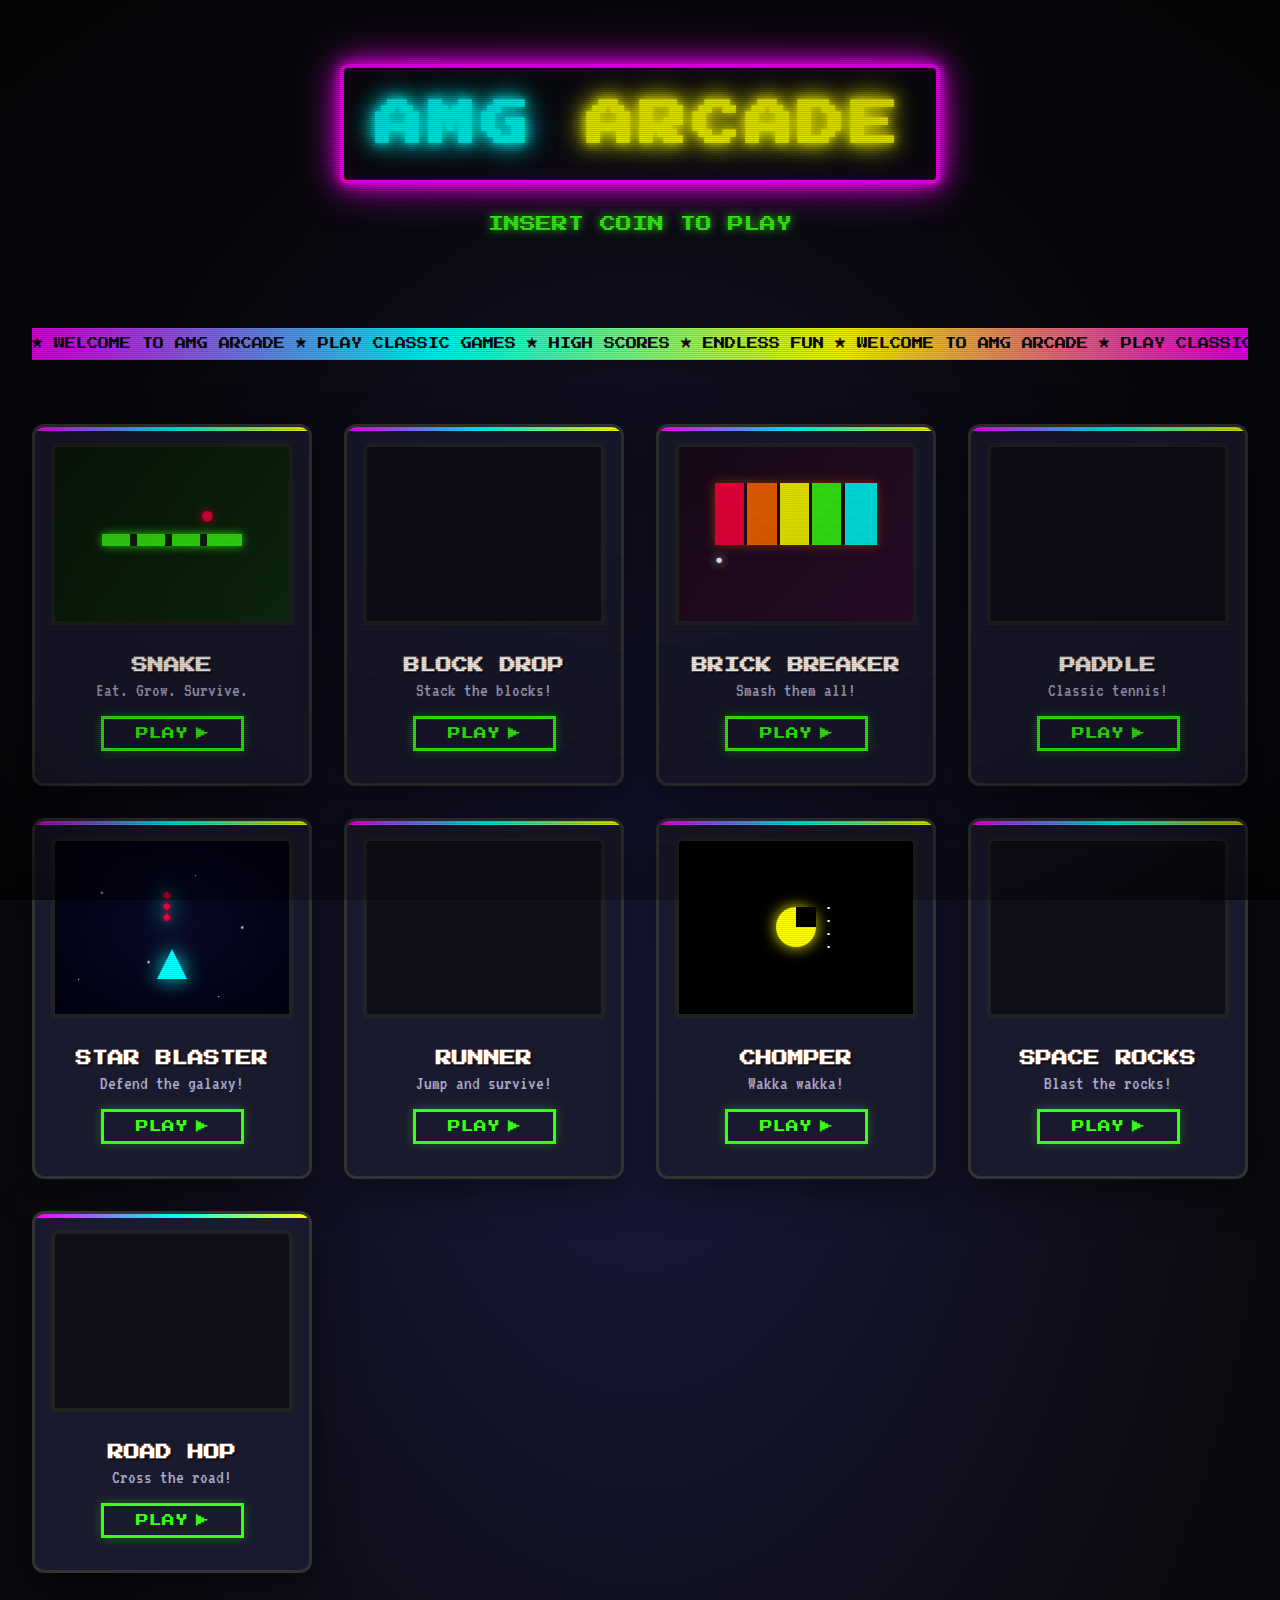
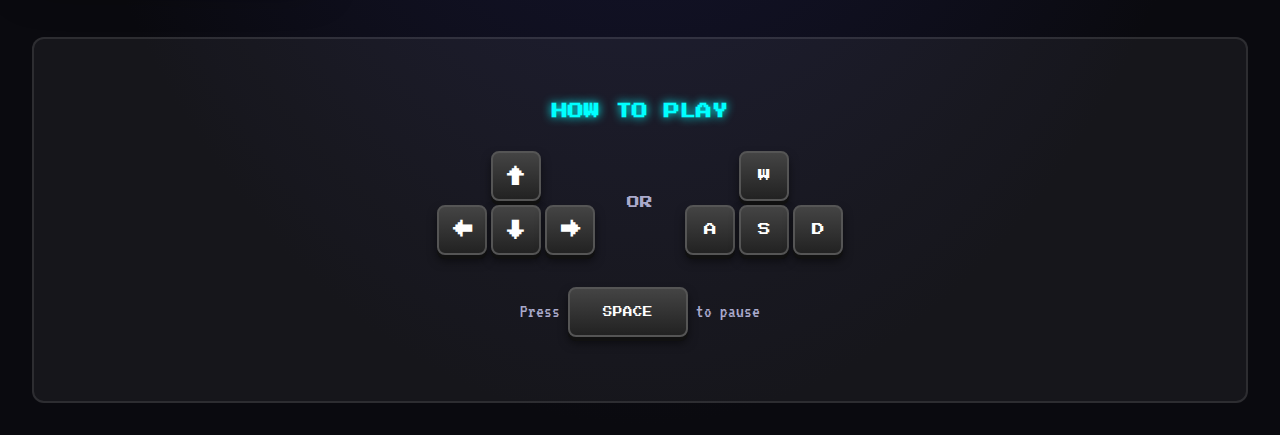
<file: index.html>
<!DOCTYPE html>
<html lang="en">
<head>
    <meta charset="UTF-8">
    <meta name="viewport" content="width=device-width, initial-scale=1.0">
    <title>AMG Arcade | Retro Gaming Paradise</title>
    <link rel="icon" type="image/svg+xml" href="favicon.svg">
    <link rel="stylesheet" href="styles/main.css">
    <link rel="preconnect" href="https://fonts.googleapis.com">
    <link rel="preconnect" href="https://fonts.gstatic.com" crossorigin>
    <link href="https://fonts.googleapis.com/css2?family=Press+Start+2P&family=VT323&display=swap" rel="stylesheet">
</head>
<body>
    <div class="scanlines"></div>
    <div class="crt-overlay"></div>
    
    <header class="arcade-header">
        <div class="neon-sign">
            <h1 class="title">
                <span class="flicker">A</span>MG 
                <span class="arcade-text">ARCADE</span>
            </h1>
        </div>
        <p class="tagline">INSERT COIN TO PLAY</p>
    </header>

    <main class="game-cabinet">
        <div class="marquee">
            <span class="scroll-text">★ WELCOME TO AMG ARCADE ★ PLAY CLASSIC GAMES ★ HIGH SCORES ★ ENDLESS FUN ★ WELCOME TO AMG ARCADE ★ PLAY CLASSIC GAMES ★ HIGH SCORES ★ ENDLESS FUN ★</span>
        </div>

        <section class="game-grid">
            <article class="game-card" data-game="snake">
                <div class="game-screen">
                    <div class="game-preview snake-preview">
                        <div class="snake-demo"></div>
                    </div>
                </div>
                <div class="game-info">
                    <h2>SNAKE</h2>
                    <p>Eat. Grow. Survive.</p>
                    <a href="games/snake/index.html" class="play-btn">
                        <span class="btn-text">PLAY</span>
                        <span class="btn-icon">▶</span>
                    </a>
                </div>
            </article>

            <article class="game-card" data-game="tetris">
                <div class="game-screen">
                    <div class="game-preview tetris-preview">
                        <div class="tetris-demo"></div>
                    </div>
                </div>
                <div class="game-info">
                    <h2>BLOCK DROP</h2>
                    <p>Stack the blocks!</p>
                    <a href="games/tetris/index.html" class="play-btn">
                        <span class="btn-text">PLAY</span>
                        <span class="btn-icon">▶</span>
                    </a>
                </div>
            </article>

            <article class="game-card" data-game="brick-breaker">
                <div class="game-screen">
                    <div class="game-preview breaker-preview">
                        <div class="brick-demo"></div>
                    </div>
                </div>
                <div class="game-info">
                    <h2>BRICK BREAKER</h2>
                    <p>Smash them all!</p>
                    <a href="games/brick-breaker/index.html" class="play-btn">
                        <span class="btn-text">PLAY</span>
                        <span class="btn-icon">▶</span>
                    </a>
                </div>
            </article>

            <article class="game-card" data-game="pong">
                <div class="game-screen">
                    <div class="game-preview pong-preview">
                        <div class="pong-demo"></div>
                    </div>
                </div>
                <div class="game-info">
                    <h2>PADDLE</h2>
                    <p>Classic tennis!</p>
                    <a href="games/pong/index.html" class="play-btn">
                        <span class="btn-text">PLAY</span>
                        <span class="btn-icon">▶</span>
                    </a>
                </div>
            </article>

            <article class="game-card" data-game="galaga">
                <div class="game-screen">
                    <div class="game-preview galaga-preview">
                        <div class="ship-demo"></div>
                    </div>
                </div>
                <div class="game-info">
                    <h2>STAR BLASTER</h2>
                    <p>Defend the galaxy!</p>
                    <a href="games/galaga/index.html" class="play-btn">
                        <span class="btn-text">PLAY</span>
                        <span class="btn-icon">▶</span>
                    </a>
                </div>
            </article>

            <article class="game-card" data-game="runner">
                <div class="game-screen">
                    <div class="game-preview runner-preview">
                        <div class="runner-demo"></div>
                    </div>
                </div>
                <div class="game-info">
                    <h2>RUNNER</h2>
                    <p>Jump and survive!</p>
                    <a href="games/runner/index.html" class="play-btn">
                        <span class="btn-text">PLAY</span>
                        <span class="btn-icon">▶</span>
                    </a>
                </div>
            </article>

            <article class="game-card" data-game="pacman">
                <div class="game-screen">
                    <div class="game-preview pacman-preview">
                        <div class="pac-demo"></div>
                    </div>
                </div>
                <div class="game-info">
                    <h2>CHOMPER</h2>
                    <p>Wakka wakka!</p>
                    <a href="games/pacman/index.html" class="play-btn">
                        <span class="btn-text">PLAY</span>
                        <span class="btn-icon">▶</span>
                    </a>
                </div>
            </article>

            <article class="game-card" data-game="asteroids">
                <div class="game-screen">
                    <div class="game-preview asteroids-preview">
                        <div class="asteroids-demo"></div>
                    </div>
                </div>
                <div class="game-info">
                    <h2>SPACE ROCKS</h2>
                    <p>Blast the rocks!</p>
                    <a href="games/asteroids/index.html" class="play-btn">
                        <span class="btn-text">PLAY</span>
                        <span class="btn-icon">▶</span>
                    </a>
                </div>
            </article>

            <article class="game-card" data-game="frogger">
                <div class="game-screen">
                    <div class="game-preview frogger-preview">
                        <div class="frogger-demo"></div>
                    </div>
                </div>
                <div class="game-info">
                    <h2>ROAD HOP</h2>
                    <p>Cross the road!</p>
                    <a href="games/frogger/index.html" class="play-btn">
                        <span class="btn-text">PLAY</span>
                        <span class="btn-icon">▶</span>
                    </a>
                </div>
            </article>
        </section>

        <section class="controls-info">
            <h3>HOW TO PLAY</h3>
            <div class="control-keys">
                <div class="key-group">
                    <div class="key arrow">↑</div>
                    <div class="key-row">
                        <div class="key arrow">←</div>
                        <div class="key arrow">↓</div>
                        <div class="key arrow">→</div>
                    </div>
                </div>
                <span class="or-text">OR</span>
                <div class="key-group wasd">
                    <div class="key">W</div>
                    <div class="key-row">
                        <div class="key">A</div>
                        <div class="key">S</div>
                        <div class="key">D</div>
                    </div>
                </div>
            </div>
            <p class="space-info">Press <span class="key space">SPACE</span> to pause</p>
        </section>
    </main>

    <script src="js/main.js"></script>
</body>
</html>
</file>
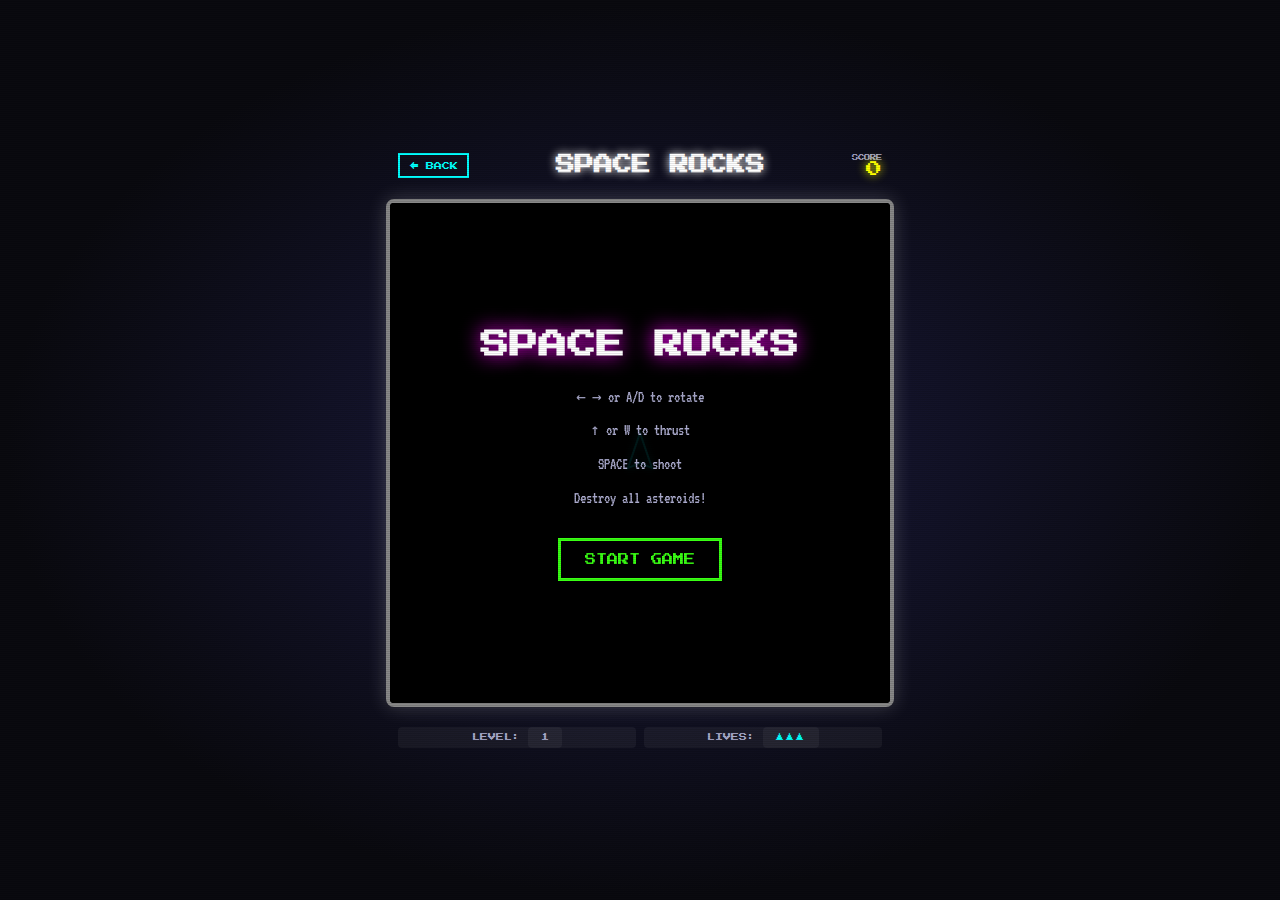
<file: games/asteroids/index.html>
<!DOCTYPE html>
<html lang="en">
<head>
    <meta charset="UTF-8">
    <meta name="viewport" content="width=device-width, initial-scale=1.0">
    <title>SPACE ROCKS | AMG Arcade</title>
    <link rel="stylesheet" href="../../styles/game-common.css">
    <link rel="stylesheet" href="style.css">
    <link rel="preconnect" href="https://fonts.googleapis.com">
    <link rel="preconnect" href="https://fonts.gstatic.com" crossorigin>
    <link href="https://fonts.googleapis.com/css2?family=Press+Start+2P&family=VT323&display=swap" rel="stylesheet">
</head>
<body>
    <div class="scanlines"></div>
    
    <div class="game-container">
        <header class="game-header">
            <a href="../../index.html" class="back-btn">← BACK</a>
            <h1 class="game-title">SPACE ROCKS</h1>
            <div class="score-display">
                <span class="label">SCORE</span>
                <span class="score" id="score">0</span>
            </div>
        </header>

        <div class="game-wrapper">
            <canvas id="gameCanvas" width="500" height="500"></canvas>
            
            <div class="game-overlay" id="startScreen">
                <div class="overlay-content">
                    <h2>SPACE ROCKS</h2>
                    <p>← → or A/D to rotate</p>
                    <p>↑ or W to thrust</p>
                    <p>SPACE to shoot</p>
                    <p>Destroy all asteroids!</p>
                    <button class="start-btn" id="startBtn">START GAME</button>
                </div>
            </div>

            <div class="game-overlay hidden" id="gameOverScreen">
                <div class="overlay-content">
                    <h2>GAME OVER</h2>
                    <p>Final Score: <span id="finalScore">0</span></p>
                    <p class="high-score">High Score: <span id="highScore">0</span></p>
                    <button class="start-btn" id="restartBtn">PLAY AGAIN</button>
                </div>
            </div>

            <div class="game-overlay hidden" id="pauseScreen">
                <div class="overlay-content">
                    <h2>PAUSED</h2>
                    <p>Press P to resume</p>
                </div>
            </div>
        </div>

        <div class="game-controls">
            <div class="asteroid-controls">
                <button class="control-btn" data-action="left">↶</button>
                <button class="control-btn" data-action="thrust">▲</button>
                <button class="control-btn" data-action="right">↷</button>
                <button class="control-btn fire" data-action="fire">FIRE</button>
            </div>
        </div>

        <footer class="game-footer">
            <div class="stats">
                <span>LEVEL: <span id="level">1</span></span>
                <span>LIVES: <span id="lives">▲▲▲</span></span>
            </div>
        </footer>
    </div>

    <script src="../../js/audio.js"></script>
    <script src="../../js/game-utils.js"></script>
    <script src="game.js"></script>
</body>
</html>
</file>
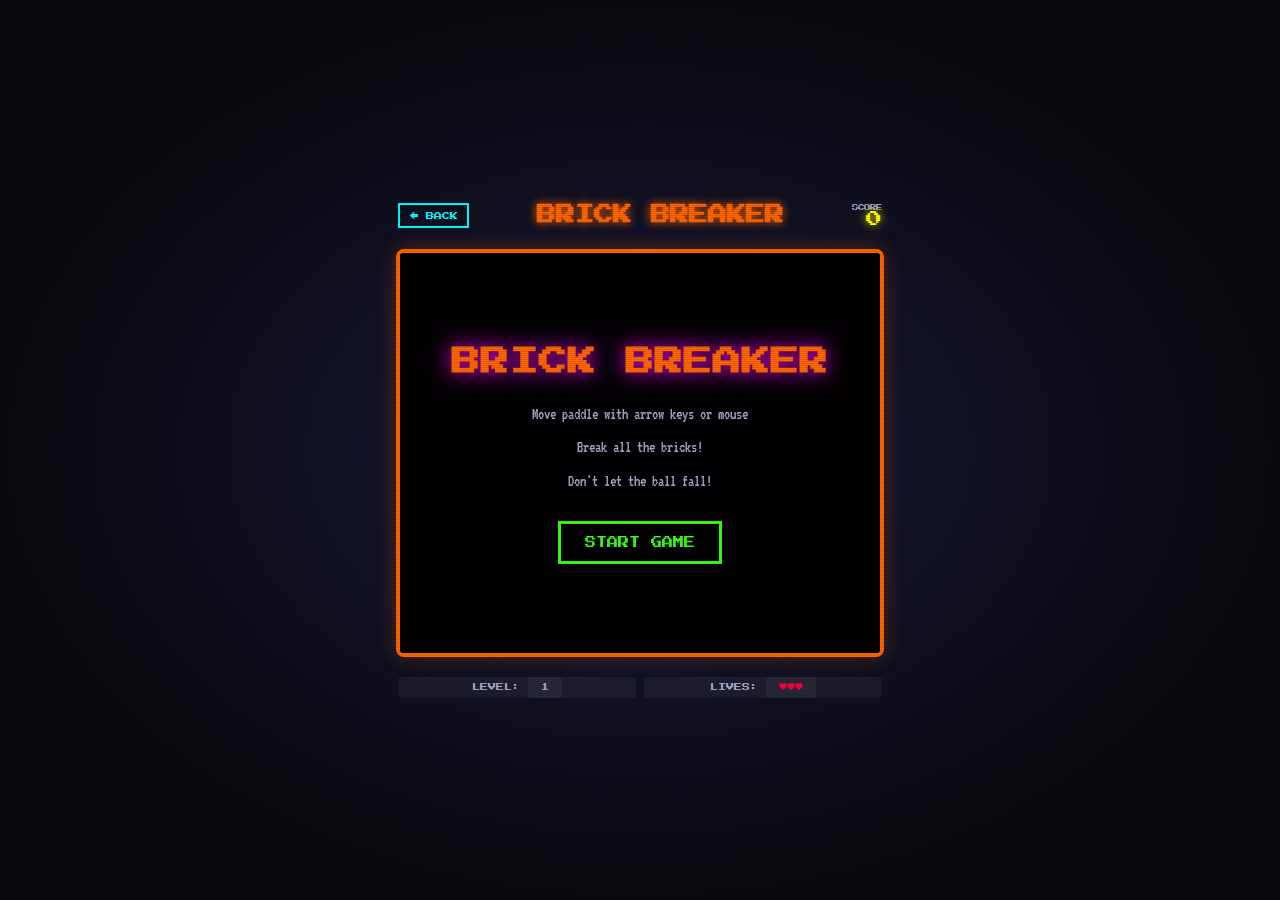
<file: games/brick-breaker/index.html>
<!DOCTYPE html>
<html lang="en">
<head>
    <meta charset="UTF-8">
    <meta name="viewport" content="width=device-width, initial-scale=1.0">
    <title>BRICK BREAKER | AMG Arcade</title>
    <link rel="stylesheet" href="../../styles/game-common.css">
    <link rel="stylesheet" href="style.css">
    <link rel="preconnect" href="https://fonts.googleapis.com">
    <link rel="preconnect" href="https://fonts.gstatic.com" crossorigin>
    <link href="https://fonts.googleapis.com/css2?family=Press+Start+2P&family=VT323&display=swap" rel="stylesheet">
</head>
<body>
    <div class="scanlines"></div>
    
    <div class="game-container">
        <header class="game-header">
            <a href="../../index.html" class="back-btn">← BACK</a>
            <h1 class="game-title">BRICK BREAKER</h1>
            <div class="score-display">
                <span class="label">SCORE</span>
                <span class="score" id="score">0</span>
            </div>
        </header>

        <div class="game-wrapper">
            <canvas id="gameCanvas" width="480" height="400"></canvas>
            
            <div class="game-overlay" id="startScreen">
                <div class="overlay-content">
                    <h2>BRICK BREAKER</h2>
                    <p>Move paddle with arrow keys or mouse</p>
                    <p>Break all the bricks!</p>
                    <p>Don't let the ball fall!</p>
                    <button class="start-btn" id="startBtn">START GAME</button>
                </div>
            </div>

            <div class="game-overlay hidden" id="gameOverScreen">
                <div class="overlay-content">
                    <h2>GAME OVER</h2>
                    <p>Final Score: <span id="finalScore">0</span></p>
                    <p class="high-score">High Score: <span id="highScore">0</span></p>
                    <button class="start-btn" id="restartBtn">PLAY AGAIN</button>
                </div>
            </div>

            <div class="game-overlay hidden" id="winScreen">
                <div class="overlay-content">
                    <h2>LEVEL CLEAR!</h2>
                    <p>Score: <span id="levelScore">0</span></p>
                    <button class="start-btn" id="nextLevelBtn">NEXT LEVEL</button>
                </div>
            </div>

            <div class="game-overlay hidden" id="pauseScreen">
                <div class="overlay-content">
                    <h2>PAUSED</h2>
                    <p>Press SPACE to resume</p>
                </div>
            </div>
        </div>

        <div class="game-controls">
            <div class="paddle-controls">
                <button class="control-btn wide" data-dir="left">◄ LEFT</button>
                <button class="control-btn wide" data-dir="right">RIGHT ►</button>
            </div>
        </div>

        <footer class="game-footer">
            <div class="stats">
                <span>LEVEL: <span id="level">1</span></span>
                <span>LIVES: <span id="lives">♥♥♥</span></span>
            </div>
        </footer>
    </div>

    <script src="game.js"></script>
</body>
</html>
</file>
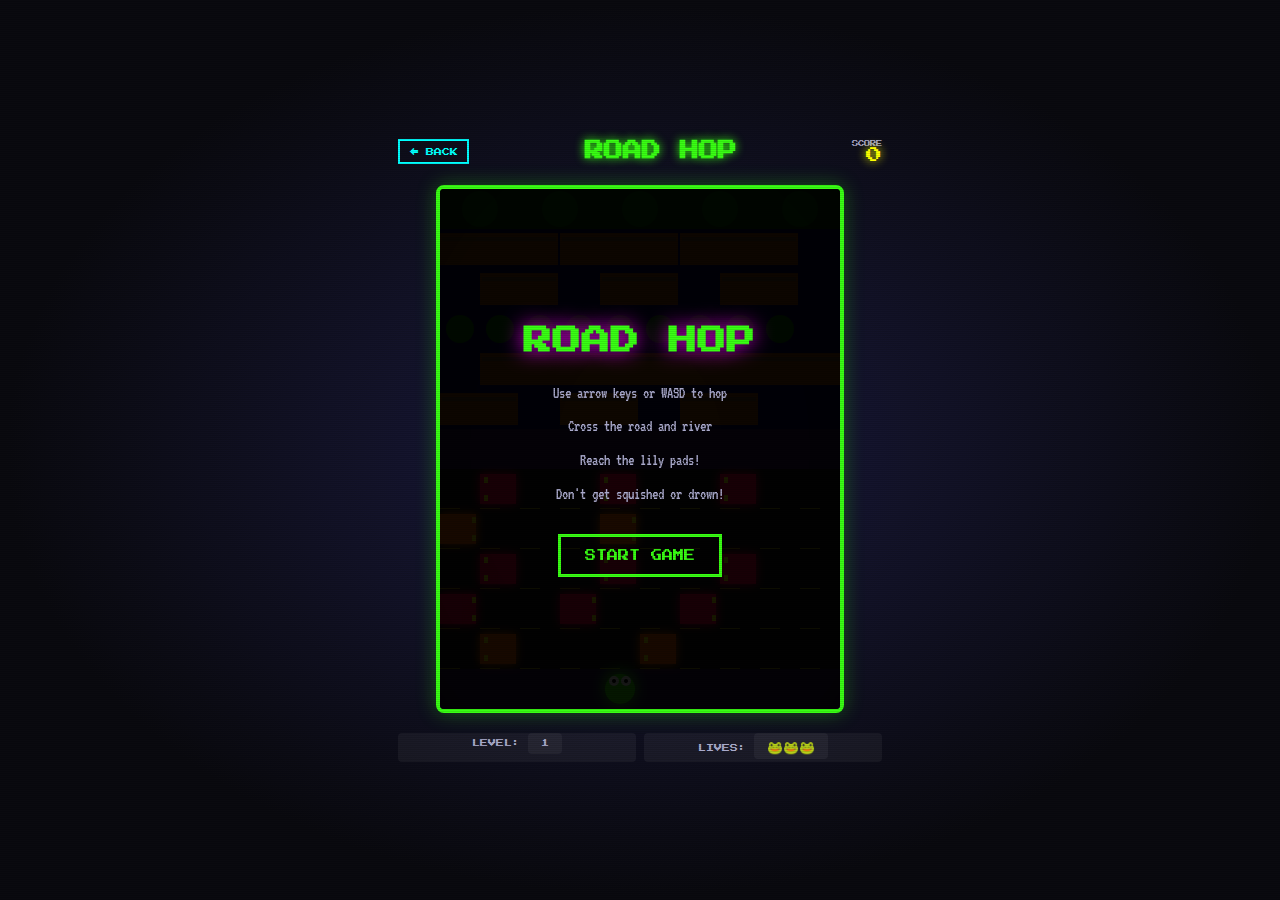
<file: games/frogger/index.html>
<!DOCTYPE html>
<html lang="en">
<head>
    <meta charset="UTF-8">
    <meta name="viewport" content="width=device-width, initial-scale=1.0">
    <title>ROAD HOP | AMG Arcade</title>
    <link rel="stylesheet" href="../../styles/game-common.css">
    <link rel="stylesheet" href="style.css">
    <link rel="preconnect" href="https://fonts.googleapis.com">
    <link rel="preconnect" href="https://fonts.gstatic.com" crossorigin>
    <link href="https://fonts.googleapis.com/css2?family=Press+Start+2P&family=VT323&display=swap" rel="stylesheet">
</head>
<body>
    <div class="scanlines"></div>
    
    <div class="game-container">
        <header class="game-header">
            <a href="../../index.html" class="back-btn">← BACK</a>
            <h1 class="game-title">ROAD HOP</h1>
            <div class="score-display">
                <span class="label">SCORE</span>
                <span class="score" id="score">0</span>
            </div>
        </header>

        <div class="game-wrapper">
            <canvas id="gameCanvas" width="400" height="520"></canvas>
            
            <div class="game-overlay" id="startScreen">
                <div class="overlay-content">
                    <h2>ROAD HOP</h2>
                    <p>Use arrow keys or WASD to hop</p>
                    <p>Cross the road and river</p>
                    <p>Reach the lily pads!</p>
                    <p>Don't get squished or drown!</p>
                    <button class="start-btn" id="startBtn">START GAME</button>
                </div>
            </div>

            <div class="game-overlay hidden" id="gameOverScreen">
                <div class="overlay-content">
                    <h2>GAME OVER</h2>
                    <p>Final Score: <span id="finalScore">0</span></p>
                    <p class="high-score">High Score: <span id="highScore">0</span></p>
                    <button class="start-btn" id="restartBtn">PLAY AGAIN</button>
                </div>
            </div>

            <div class="game-overlay hidden" id="pauseScreen">
                <div class="overlay-content">
                    <h2>PAUSED</h2>
                    <p>Press SPACE to resume</p>
                </div>
            </div>
        </div>

        <div class="game-controls">
            <div class="mobile-controls">
                <button class="control-btn" data-dir="up">▲</button>
                <div class="control-row">
                    <button class="control-btn" data-dir="left">◄</button>
                    <button class="control-btn" data-dir="down">▼</button>
                    <button class="control-btn" data-dir="right">►</button>
                </div>
            </div>
        </div>

        <footer class="game-footer">
            <div class="stats">
                <span>LEVEL: <span id="level">1</span></span>
                <span>LIVES: <span id="lives">🐸🐸🐸</span></span>
            </div>
        </footer>
    </div>

    <script src="../../js/audio.js"></script>
    <script src="../../js/game-utils.js"></script>
    <script src="game.js"></script>
</body>
</html>
</file>
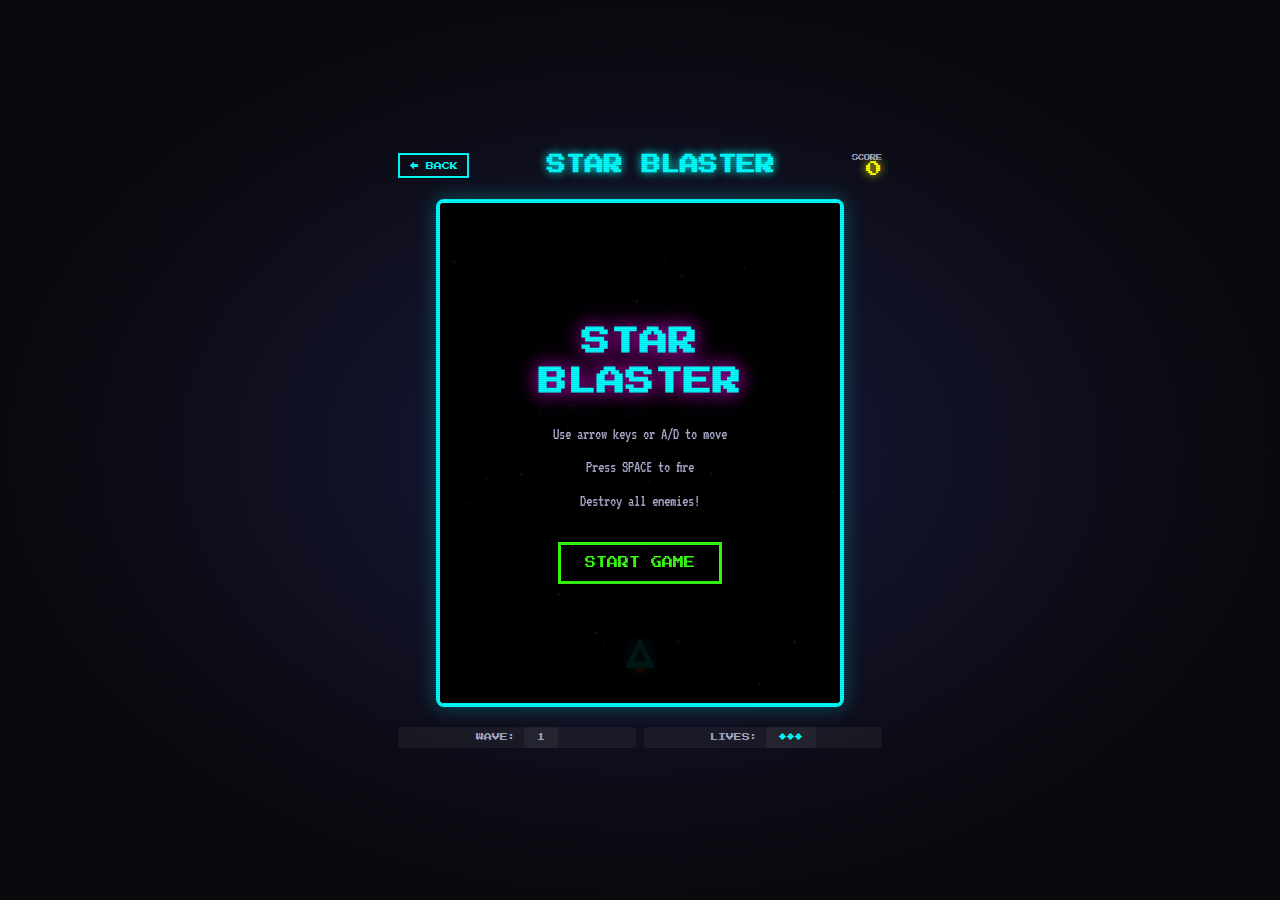
<file: games/galaga/index.html>
<!DOCTYPE html>
<html lang="en">
<head>
    <meta charset="UTF-8">
    <meta name="viewport" content="width=device-width, initial-scale=1.0">
    <title>STAR BLASTER | AMG Arcade</title>
    <link rel="stylesheet" href="../../styles/game-common.css">
    <link rel="stylesheet" href="style.css">
    <link rel="preconnect" href="https://fonts.googleapis.com">
    <link rel="preconnect" href="https://fonts.gstatic.com" crossorigin>
    <link href="https://fonts.googleapis.com/css2?family=Press+Start+2P&family=VT323&display=swap" rel="stylesheet">
</head>
<body>
    <div class="scanlines"></div>
    
    <div class="game-container">
        <header class="game-header">
            <a href="../../index.html" class="back-btn">← BACK</a>
            <h1 class="game-title">STAR BLASTER</h1>
            <div class="score-display">
                <span class="label">SCORE</span>
                <span class="score" id="score">0</span>
            </div>
        </header>

        <div class="game-wrapper">
            <canvas id="gameCanvas" width="400" height="500"></canvas>
            
            <div class="game-overlay" id="startScreen">
                <div class="overlay-content">
                    <h2>STAR BLASTER</h2>
                    <p>Use arrow keys or A/D to move</p>
                    <p>Press SPACE to fire</p>
                    <p>Destroy all enemies!</p>
                    <button class="start-btn" id="startBtn">START GAME</button>
                </div>
            </div>

            <div class="game-overlay hidden" id="gameOverScreen">
                <div class="overlay-content">
                    <h2>GAME OVER</h2>
                    <p>Final Score: <span id="finalScore">0</span></p>
                    <p class="high-score">High Score: <span id="highScore">0</span></p>
                    <button class="start-btn" id="restartBtn">PLAY AGAIN</button>
                </div>
            </div>

            <div class="game-overlay hidden" id="waveScreen">
                <div class="overlay-content">
                    <h2 id="waveText">WAVE 1</h2>
                    <p>GET READY!</p>
                </div>
            </div>

            <div class="game-overlay hidden" id="pauseScreen">
                <div class="overlay-content">
                    <h2>PAUSED</h2>
                    <p>Press SPACE to resume</p>
                </div>
            </div>
        </div>

        <div class="game-controls">
            <div class="ship-controls">
                <button class="control-btn wide" data-dir="left">◄</button>
                <button class="control-btn fire" data-action="fire">FIRE</button>
                <button class="control-btn wide" data-dir="right">►</button>
            </div>
        </div>

        <footer class="game-footer">
            <div class="stats">
                <span>WAVE: <span id="wave">1</span></span>
                <span>LIVES: <span id="lives">♦♦♦</span></span>
            </div>
        </footer>
    </div>

    <script src="game.js"></script>
</body>
</html>
</file>
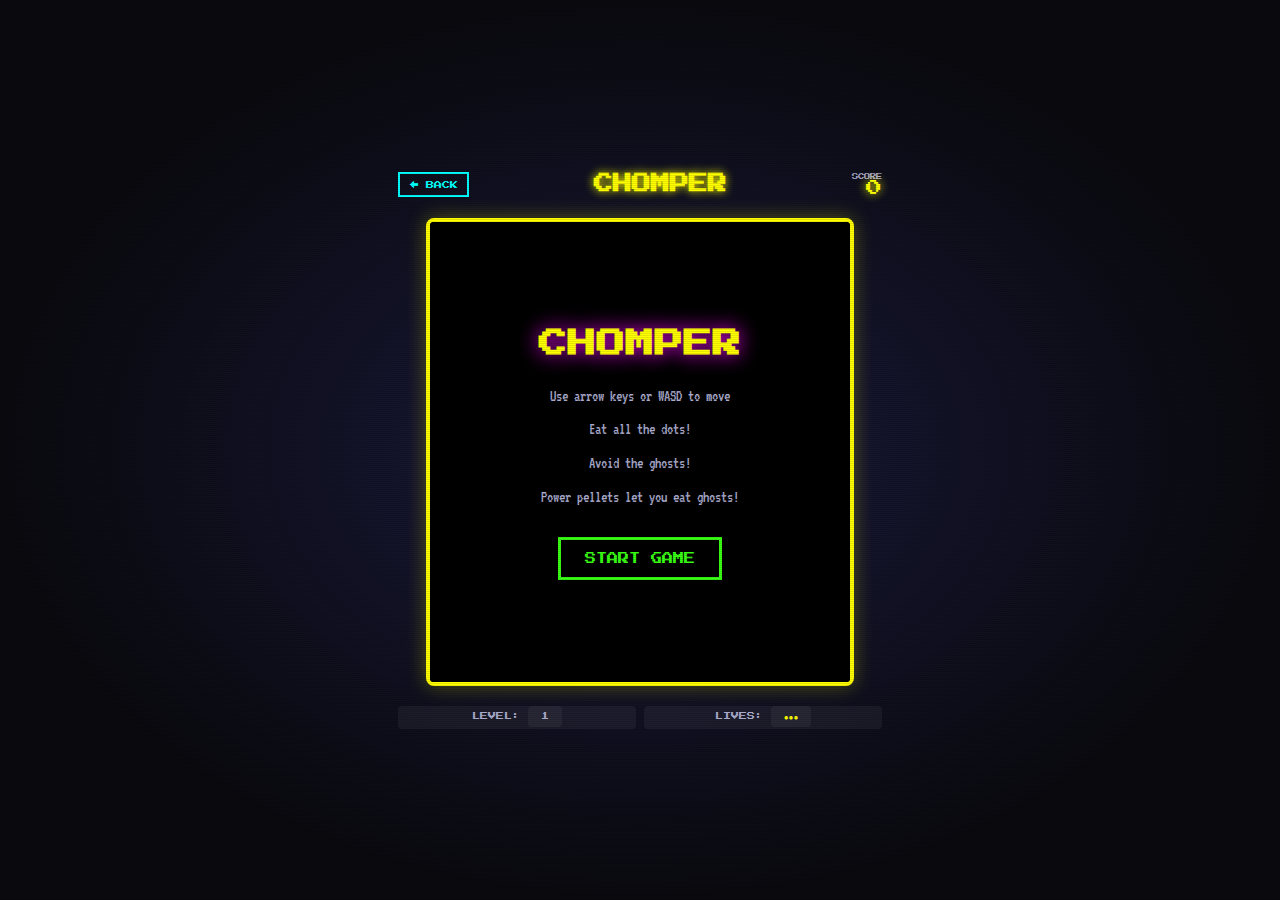
<file: games/pacman/index.html>
<!DOCTYPE html>
<html lang="en">
<head>
    <meta charset="UTF-8">
    <meta name="viewport" content="width=device-width, initial-scale=1.0">
    <title>CHOMPER | AMG Arcade</title>
    <link rel="stylesheet" href="../../styles/game-common.css">
    <link rel="stylesheet" href="style.css">
    <link rel="preconnect" href="https://fonts.googleapis.com">
    <link rel="preconnect" href="https://fonts.gstatic.com" crossorigin>
    <link href="https://fonts.googleapis.com/css2?family=Press+Start+2P&family=VT323&display=swap" rel="stylesheet">
</head>
<body>
    <div class="scanlines"></div>
    
    <div class="game-container">
        <header class="game-header">
            <a href="../../index.html" class="back-btn">← BACK</a>
            <h1 class="game-title">CHOMPER</h1>
            <div class="score-display">
                <span class="label">SCORE</span>
                <span class="score" id="score">0</span>
            </div>
        </header>

        <div class="game-wrapper">
            <canvas id="gameCanvas" width="420" height="460"></canvas>
            
            <div class="game-overlay" id="startScreen">
                <div class="overlay-content">
                    <h2>CHOMPER</h2>
                    <p>Use arrow keys or WASD to move</p>
                    <p>Eat all the dots!</p>
                    <p>Avoid the ghosts!</p>
                    <p>Power pellets let you eat ghosts!</p>
                    <button class="start-btn" id="startBtn">START GAME</button>
                </div>
            </div>

            <div class="game-overlay hidden" id="gameOverScreen">
                <div class="overlay-content">
                    <h2>GAME OVER</h2>
                    <p>Final Score: <span id="finalScore">0</span></p>
                    <p class="high-score">High Score: <span id="highScore">0</span></p>
                    <button class="start-btn" id="restartBtn">PLAY AGAIN</button>
                </div>
            </div>

            <div class="game-overlay hidden" id="winScreen">
                <div class="overlay-content">
                    <h2>LEVEL CLEAR!</h2>
                    <p>Score: <span id="levelScore">0</span></p>
                    <button class="start-btn" id="nextLevelBtn">NEXT LEVEL</button>
                </div>
            </div>

            <div class="game-overlay hidden" id="pauseScreen">
                <div class="overlay-content">
                    <h2>PAUSED</h2>
                    <p>Press SPACE to resume</p>
                </div>
            </div>
        </div>

        <div class="game-controls">
            <div class="mobile-controls">
                <button class="control-btn" data-dir="up">▲</button>
                <div class="control-row">
                    <button class="control-btn" data-dir="left">◄</button>
                    <button class="control-btn" data-dir="down">▼</button>
                    <button class="control-btn" data-dir="right">►</button>
                </div>
            </div>
        </div>

        <footer class="game-footer">
            <div class="stats">
                <span>LEVEL: <span id="level">1</span></span>
                <span>LIVES: <span id="lives">●●●</span></span>
            </div>
        </footer>
    </div>

    <script src="game.js"></script>
</body>
</html>
</file>
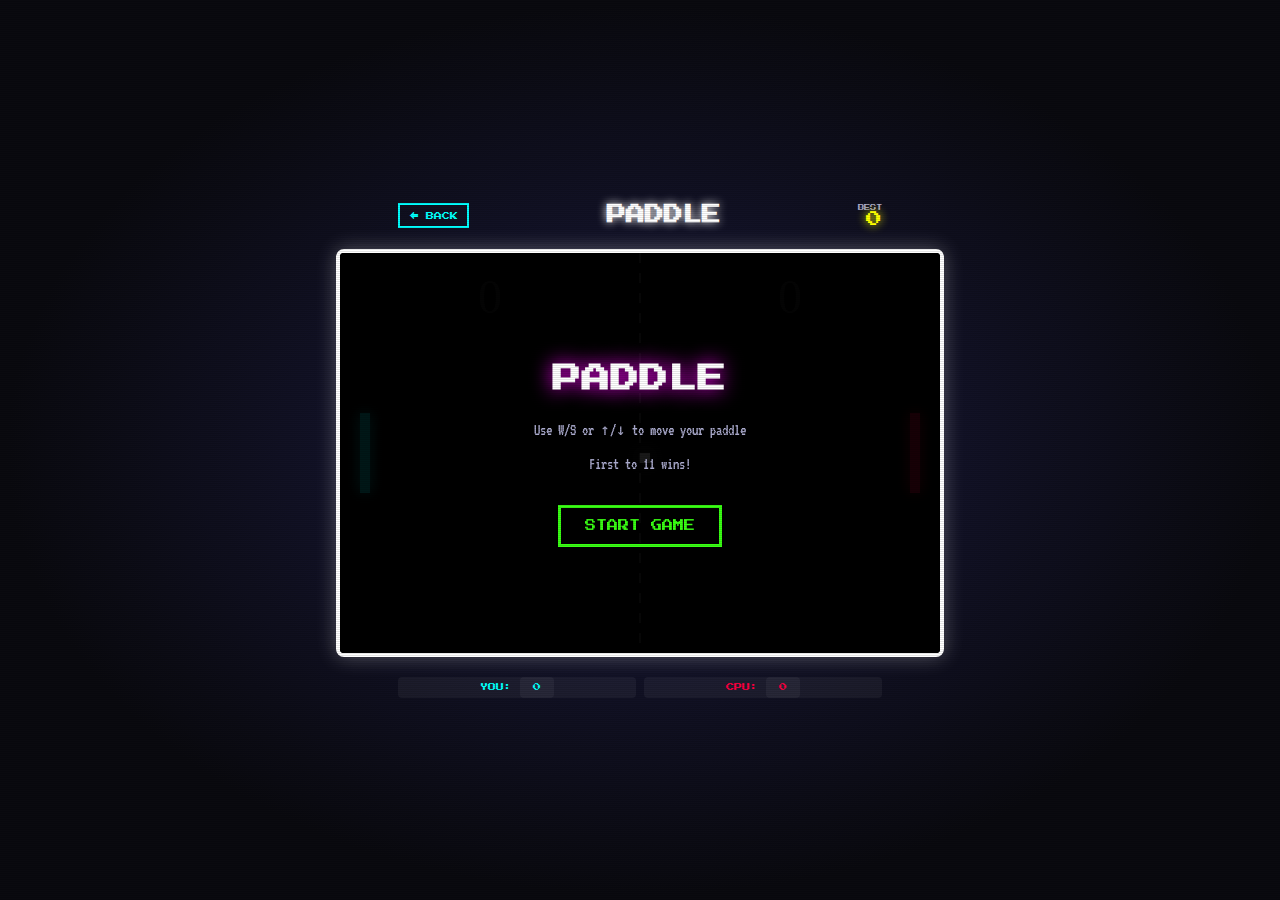
<file: games/pong/index.html>
<!DOCTYPE html>
<html lang="en">
<head>
    <meta charset="UTF-8">
    <meta name="viewport" content="width=device-width, initial-scale=1.0">
    <title>PADDLE | AMG Arcade</title>
    <link rel="stylesheet" href="../../styles/game-common.css">
    <link rel="stylesheet" href="style.css">
    <link rel="preconnect" href="https://fonts.googleapis.com">
    <link rel="preconnect" href="https://fonts.gstatic.com" crossorigin>
    <link href="https://fonts.googleapis.com/css2?family=Press+Start+2P&family=VT323&display=swap" rel="stylesheet">
</head>
<body>
    <div class="scanlines"></div>
    
    <div class="game-container">
        <header class="game-header">
            <a href="../../index.html" class="back-btn">← BACK</a>
            <h1 class="game-title">PADDLE</h1>
            <div class="score-display">
                <span class="label">BEST</span>
                <span class="score" id="highScore">0</span>
            </div>
        </header>

        <div class="game-wrapper">
            <canvas id="gameCanvas" width="600" height="400"></canvas>
            
            <div class="game-overlay" id="startScreen">
                <div class="overlay-content">
                    <h2>PADDLE</h2>
                    <p>Use W/S or ↑/↓ to move your paddle</p>
                    <p>First to 11 wins!</p>
                    <button class="start-btn" id="startBtn">START GAME</button>
                </div>
            </div>

            <div class="game-overlay hidden" id="gameOverScreen">
                <div class="overlay-content">
                    <h2 id="winnerText">YOU WIN!</h2>
                    <p>Final Score: <span id="finalScore">0 - 0</span></p>
                    <button class="start-btn" id="restartBtn">PLAY AGAIN</button>
                </div>
            </div>

            <div class="game-overlay hidden" id="pauseScreen">
                <div class="overlay-content">
                    <h2>PAUSED</h2>
                    <p>Press SPACE to resume</p>
                </div>
            </div>
        </div>

        <div class="game-controls">
            <div class="pong-controls">
                <button class="control-btn tall" data-dir="up">▲</button>
                <button class="control-btn tall" data-dir="down">▼</button>
            </div>
        </div>

        <footer class="game-footer">
            <div class="stats pong-stats">
                <span class="player-score">YOU: <span id="playerScore">0</span></span>
                <span class="cpu-score">CPU: <span id="cpuScore">0</span></span>
            </div>
        </footer>
    </div>

    <script src="../../js/audio.js"></script>
    <script src="../../js/game-utils.js"></script>
    <script src="game.js"></script>
</body>
</html>
</file>
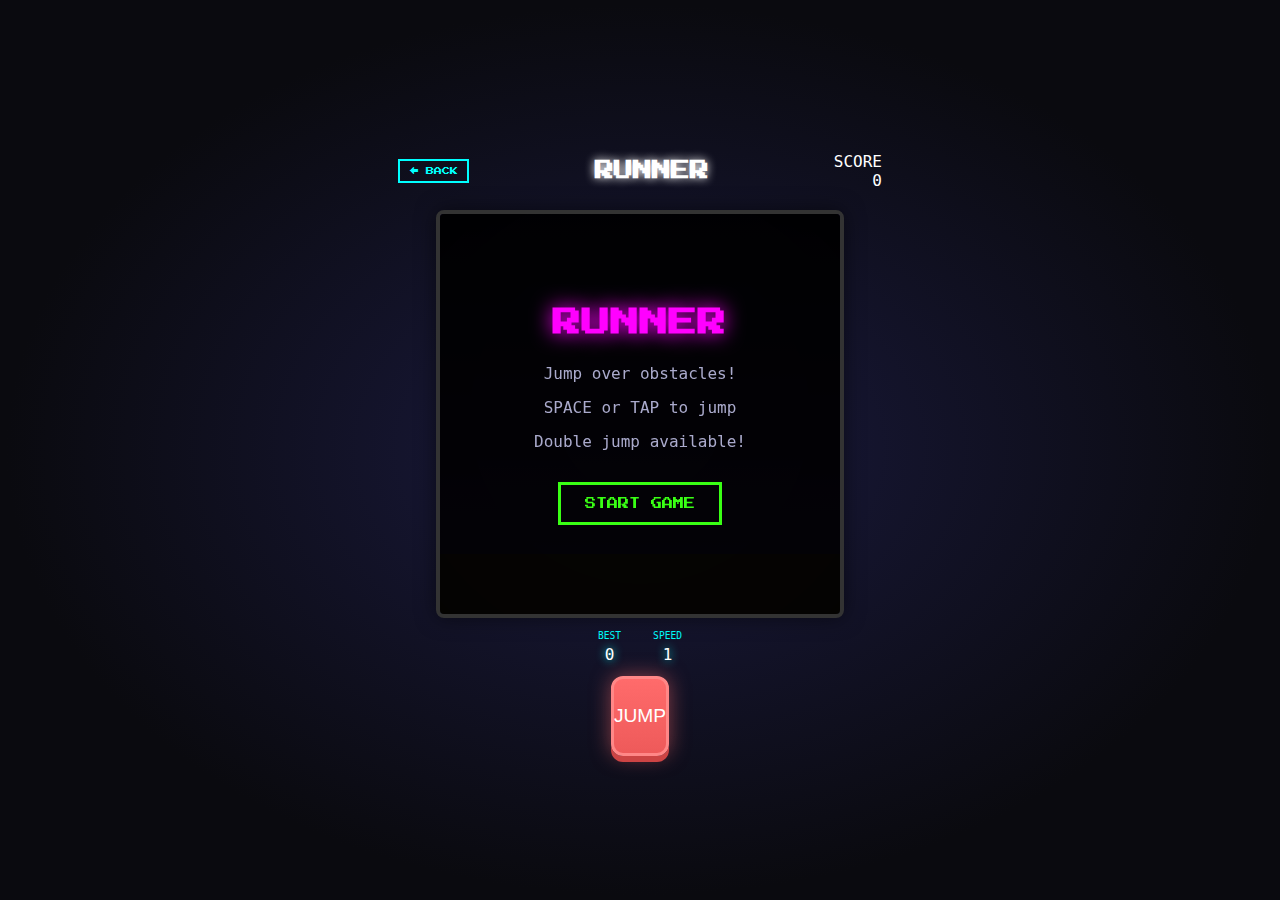
<file: games/runner/index.html>
<!DOCTYPE html>
<html lang="en">
<head>
    <meta charset="UTF-8">
    <meta name="viewport" content="width=device-width, initial-scale=1.0, user-scalable=no">
    <title>Runner - AMG Arcade</title>
    <link rel="preconnect" href="https://fonts.googleapis.com">
    <link rel="preconnect" href="https://fonts.gstatic.com" crossorigin>
    <link href="https://fonts.googleapis.com/css2?family=Press+Start+2P&display=swap" rel="stylesheet">
    <link rel="stylesheet" href="../../styles/game-common.css">
    <link rel="stylesheet" href="style.css">
</head>
<body>
    <div class="game-container">
        <header class="game-header">
            <a href="../../index.html" class="back-btn">← BACK</a>
            <h1 class="game-title">RUNNER</h1>
            <div class="score-display">
                <span class="score-label">SCORE</span>
                <span id="score" class="score-value">0</span>
            </div>
        </header>
        
        <div class="game-wrapper">
            <canvas id="gameCanvas" width="400" height="400"></canvas>
            
            <!-- Start Screen -->
            <div id="startScreen" class="game-overlay">
                <div class="overlay-content">
                    <h2>RUNNER</h2>
                    <p class="instructions">Jump over obstacles!</p>
                    <p class="controls">SPACE or TAP to jump</p>
                    <p class="controls">Double jump available!</p>
                    <button class="start-btn" id="startBtn">START GAME</button>
                </div>
            </div>
            
            <!-- Game Over Screen -->
            <div id="gameOverScreen" class="game-overlay hidden">
                <div class="overlay-content">
                    <h2>GAME OVER</h2>
                    <p>Distance: <span id="finalScore">0</span>m</p>
                    <p>Best: <span id="highScore">0</span>m</p>
                    <button class="start-btn" id="restartBtn">PLAY AGAIN</button>
                </div>
            </div>
            
            <!-- Pause Screen -->
            <div id="pauseScreen" class="game-overlay hidden">
                <div class="overlay-content">
                    <h2>PAUSED</h2>
                    <p>Press SPACE to resume</p>
                </div>
            </div>
        </div>
        
        <div class="game-stats">
            <div class="stat">
                <span class="stat-label">BEST</span>
                <span id="bestScore" class="stat-value">0</span>
            </div>
            <div class="stat">
                <span class="stat-label">SPEED</span>
                <span id="speed" class="stat-value">1</span>
            </div>
        </div>
        
        <!-- Mobile Controls -->
        <div class="mobile-controls">
            <button class="control-btn jump-btn" data-action="jump">JUMP</button>
        </div>
    </div>
    
    <script src="../../js/audio.js"></script>
    <script src="../../js/game-utils.js"></script>
    <script src="game.js"></script>
</body>
</html>
</file>
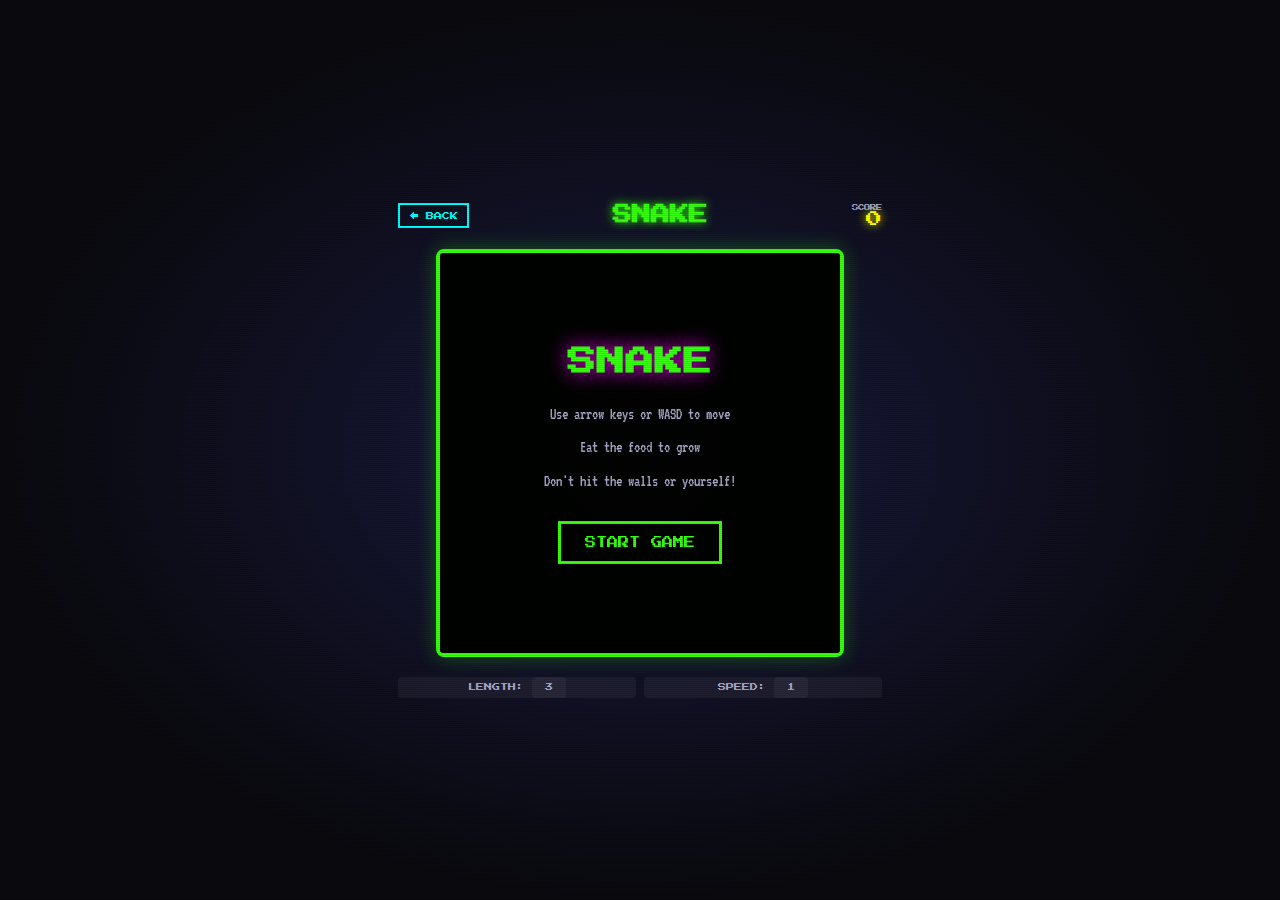
<file: games/snake/index.html>
<!DOCTYPE html>
<html lang="en">
<head>
    <meta charset="UTF-8">
    <meta name="viewport" content="width=device-width, initial-scale=1.0">
    <title>SNAKE | AMG Arcade</title>
    <link rel="stylesheet" href="../../styles/game-common.css">
    <link rel="stylesheet" href="style.css">
    <link rel="preconnect" href="https://fonts.googleapis.com">
    <link rel="preconnect" href="https://fonts.gstatic.com" crossorigin>
    <link href="https://fonts.googleapis.com/css2?family=Press+Start+2P&family=VT323&display=swap" rel="stylesheet">
</head>
<body>
    <div class="scanlines"></div>
    
    <div class="game-container">
        <header class="game-header">
            <a href="../../index.html" class="back-btn">← BACK</a>
            <h1 class="game-title">SNAKE</h1>
            <div class="score-display">
                <span class="label">SCORE</span>
                <span class="score" id="score">0</span>
            </div>
        </header>

        <div class="game-wrapper">
            <canvas id="gameCanvas" width="400" height="400"></canvas>
            
            <div class="game-overlay" id="startScreen">
                <div class="overlay-content">
                    <h2>SNAKE</h2>
                    <p>Use arrow keys or WASD to move</p>
                    <p>Eat the food to grow</p>
                    <p>Don't hit the walls or yourself!</p>
                    <button class="start-btn" id="startBtn">START GAME</button>
                </div>
            </div>

            <div class="game-overlay hidden" id="gameOverScreen">
                <div class="overlay-content">
                    <h2>GAME OVER</h2>
                    <p>Final Score: <span id="finalScore">0</span></p>
                    <p class="high-score">High Score: <span id="highScore">0</span></p>
                    <button class="start-btn" id="restartBtn">PLAY AGAIN</button>
                </div>
            </div>

            <div class="game-overlay hidden" id="pauseScreen">
                <div class="overlay-content">
                    <h2>PAUSED</h2>
                    <p>Press SPACE to resume</p>
                </div>
            </div>
        </div>

        <div class="game-controls">
            <div class="mobile-controls">
                <button class="control-btn" data-dir="up">▲</button>
                <div class="control-row">
                    <button class="control-btn" data-dir="left">◄</button>
                    <button class="control-btn" data-dir="down">▼</button>
                    <button class="control-btn" data-dir="right">►</button>
                </div>
            </div>
        </div>

        <footer class="game-footer">
            <div class="stats">
                <span>LENGTH: <span id="length">3</span></span>
                <span>SPEED: <span id="speed">1</span></span>
            </div>
        </footer>
    </div>

    <script src="../../js/audio.js"></script>
    <script src="../../js/game-utils.js"></script>
    <script src="game.js"></script>
</body>
</html>
</file>
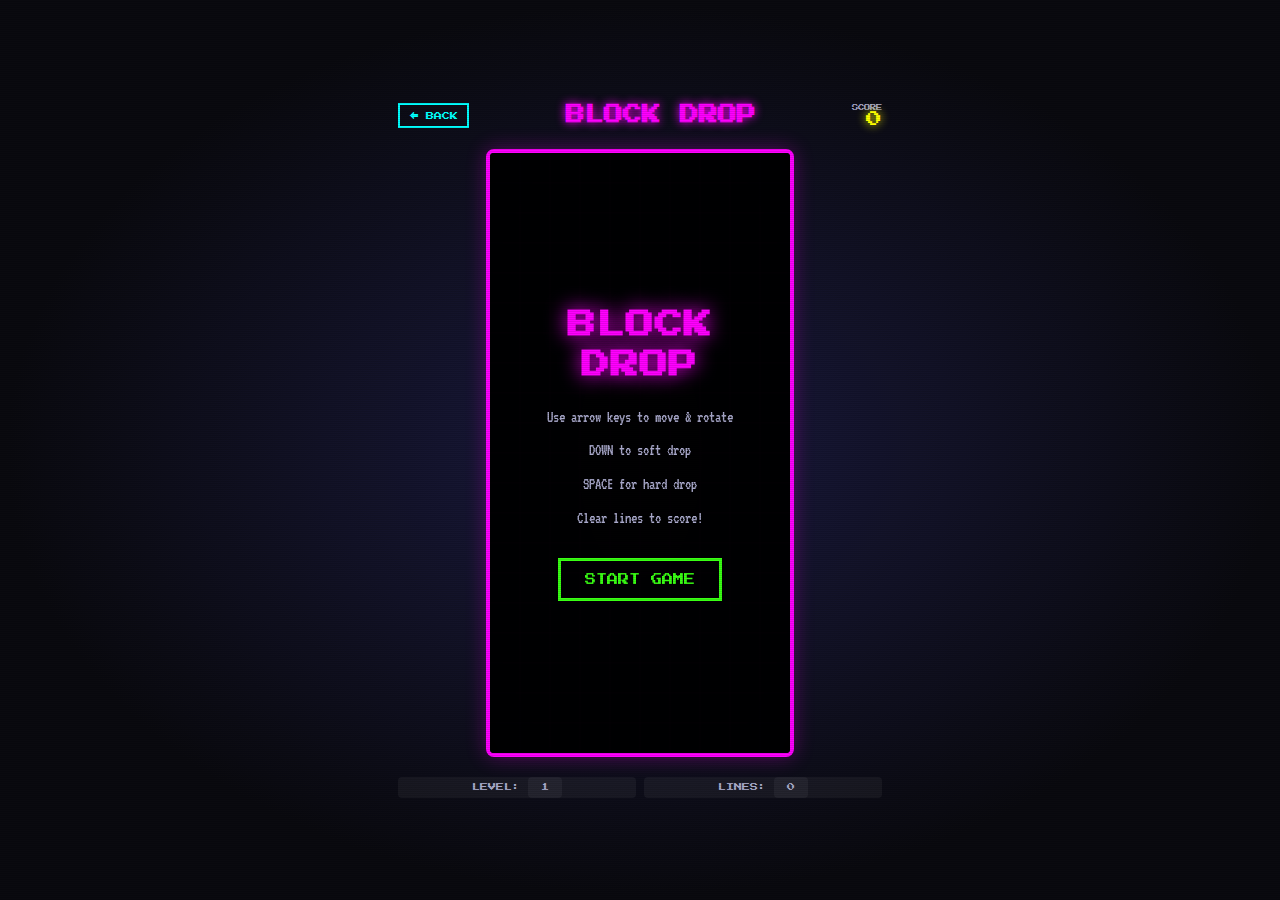
<file: games/tetris/index.html>
<!DOCTYPE html>
<html lang="en">
<head>
    <meta charset="UTF-8">
    <meta name="viewport" content="width=device-width, initial-scale=1.0">
    <title>BLOCK DROP | AMG Arcade</title>
    <link rel="stylesheet" href="../../styles/game-common.css">
    <link rel="stylesheet" href="style.css">
    <link rel="preconnect" href="https://fonts.googleapis.com">
    <link rel="preconnect" href="https://fonts.gstatic.com" crossorigin>
    <link href="https://fonts.googleapis.com/css2?family=Press+Start+2P&family=VT323&display=swap" rel="stylesheet">
</head>
<body>
    <div class="scanlines"></div>
    
    <div class="game-container">
        <header class="game-header">
            <a href="../../index.html" class="back-btn">← BACK</a>
            <h1 class="game-title">BLOCK DROP</h1>
            <div class="score-display">
                <span class="label">SCORE</span>
                <span class="score" id="score">0</span>
            </div>
        </header>

        <div class="game-wrapper">
            <canvas id="gameCanvas" width="300" height="600"></canvas>
            
            <div class="game-overlay" id="startScreen">
                <div class="overlay-content">
                    <h2>BLOCK DROP</h2>
                    <p>Use arrow keys to move & rotate</p>
                    <p>DOWN to soft drop</p>
                    <p>SPACE for hard drop</p>
                    <p>Clear lines to score!</p>
                    <button class="start-btn" id="startBtn">START GAME</button>
                </div>
            </div>

            <div class="game-overlay hidden" id="gameOverScreen">
                <div class="overlay-content">
                    <h2>GAME OVER</h2>
                    <p>Final Score: <span id="finalScore">0</span></p>
                    <p>Lines: <span id="finalLines">0</span></p>
                    <p class="high-score">High Score: <span id="highScore">0</span></p>
                    <button class="start-btn" id="restartBtn">PLAY AGAIN</button>
                </div>
            </div>

            <div class="game-overlay hidden" id="pauseScreen">
                <div class="overlay-content">
                    <h2>PAUSED</h2>
                    <p>Press P to resume</p>
                </div>
            </div>
        </div>

        <div class="game-controls">
            <div class="tetris-controls">
                <button class="control-btn" data-action="left">◄</button>
                <button class="control-btn" data-action="rotate">↻</button>
                <button class="control-btn" data-action="right">►</button>
                <button class="control-btn" data-action="down">▼</button>
            </div>
        </div>

        <footer class="game-footer">
            <div class="stats">
                <span>LEVEL: <span id="level">1</span></span>
                <span>LINES: <span id="lines">0</span></span>
            </div>
        </footer>
    </div>

    <script src="../../js/audio.js"></script>
    <script src="../../js/game-utils.js"></script>
    <script src="game.js"></script>
</body>
</html>
</file>
<file: styles/main.css>
/* ========================================
   AMG ARCADE - Retro Pixel Aesthetic
   ======================================== */

:root {
    /* Neon color palette */
    --neon-pink: #ff00ff;
    --neon-cyan: #00ffff;
    --neon-green: #39ff14;
    --neon-yellow: #ffff00;
    --neon-orange: #ff6600;
    --neon-red: #ff0040;
    --neon-blue: #4d4dff;
    
    /* Dark backgrounds */
    --bg-dark: #0a0a0f;
    --bg-cabinet: #1a1a2e;
    --bg-screen: #0f0f1a;
    
    /* Text */
    --text-primary: #ffffff;
    --text-secondary: #aaaacc;
    
    /* Spacing */
    --space-xs: 0.25rem;
    --space-sm: 0.5rem;
    --space-md: 1rem;
    --space-lg: 2rem;
    --space-xl: 4rem;
}

* {
    margin: 0;
    padding: 0;
    box-sizing: border-box;
}

html {
    font-size: 16px;
    scroll-behavior: smooth;
}

body {
    font-family: 'VT323', monospace;
    background: var(--bg-dark);
    color: var(--text-primary);
    min-height: 100vh;
    min-height: 100dvh;
    overflow-x: hidden;
    position: relative;
    background-image: 
        radial-gradient(ellipse at center, #1a1a3e 0%, var(--bg-dark) 70%),
        repeating-linear-gradient(
            0deg,
            transparent,
            transparent 2px,
            rgba(0, 0, 0, 0.3) 2px,
            rgba(0, 0, 0, 0.3) 4px
        );
    padding: env(safe-area-inset-top) env(safe-area-inset-right) env(safe-area-inset-bottom) env(safe-area-inset-left);
}

/* CRT Effects */
.scanlines {
    position: fixed;
    top: 0;
    left: 0;
    width: 100%;
    height: 100%;
    pointer-events: none;
    z-index: 1000;
    background: repeating-linear-gradient(
        0deg,
        rgba(0, 0, 0, 0.15),
        rgba(0, 0, 0, 0.15) 1px,
        transparent 1px,
        transparent 2px
    );
}

.crt-overlay {
    position: fixed;
    top: 0;
    left: 0;
    width: 100%;
    height: 100%;
    pointer-events: none;
    z-index: 999;
    background: radial-gradient(
        ellipse at center,
        transparent 0%,
        rgba(0, 0, 0, 0.2) 80%,
        rgba(0, 0, 0, 0.6) 100%
    );
}

/* Header */
.arcade-header {
    text-align: center;
    padding: var(--space-xl) var(--space-md);
    position: relative;
}

.neon-sign {
    display: inline-block;
    padding: var(--space-lg);
    border: 4px solid var(--neon-pink);
    border-radius: 8px;
    box-shadow: 
        0 0 10px var(--neon-pink),
        0 0 20px var(--neon-pink),
        0 0 40px var(--neon-pink),
        inset 0 0 20px rgba(255, 0, 255, 0.1);
    animation: neon-pulse 2s ease-in-out infinite alternate;
}

@keyframes neon-pulse {
    from {
        box-shadow: 
            0 0 10px var(--neon-pink),
            0 0 20px var(--neon-pink),
            0 0 40px var(--neon-pink),
            inset 0 0 20px rgba(255, 0, 255, 0.1);
    }
    to {
        box-shadow: 
            0 0 5px var(--neon-pink),
            0 0 10px var(--neon-pink),
            0 0 20px var(--neon-pink),
            inset 0 0 10px rgba(255, 0, 255, 0.05);
    }
}

.title {
    font-family: 'Press Start 2P', cursive;
    font-size: clamp(1.5rem, 5vw, 3rem);
    color: var(--neon-cyan);
    text-shadow: 
        0 0 10px var(--neon-cyan),
        0 0 20px var(--neon-cyan),
        0 0 30px var(--neon-cyan);
    letter-spacing: 0.1em;
}

.arcade-text {
    color: var(--neon-yellow);
    text-shadow: 
        0 0 10px var(--neon-yellow),
        0 0 20px var(--neon-yellow),
        0 0 30px var(--neon-yellow);
}

.flicker {
    animation: flicker 3s infinite;
}

@keyframes flicker {
    0%, 19%, 21%, 23%, 25%, 54%, 56%, 100% {
        opacity: 1;
        text-shadow: 
            0 0 10px var(--neon-cyan),
            0 0 20px var(--neon-cyan),
            0 0 30px var(--neon-cyan);
    }
    20%, 24%, 55% {
        opacity: 0.6;
        text-shadow: none;
    }
}

.tagline {
    font-family: 'Press Start 2P', cursive;
    font-size: clamp(0.6rem, 2vw, 1rem);
    color: var(--neon-green);
    margin-top: var(--space-lg);
    animation: blink 1s step-end infinite;
    text-shadow: 0 0 10px var(--neon-green);
}

@keyframes blink {
    50% { opacity: 0; }
}

/* Scrolling Marquee */
.marquee {
    background: linear-gradient(90deg, var(--neon-pink), var(--neon-cyan), var(--neon-yellow), var(--neon-pink));
    padding: var(--space-sm) 0;
    overflow: hidden;
    white-space: nowrap;
}

.scroll-text {
    display: inline-block;
    font-family: 'Press Start 2P', cursive;
    font-size: 0.7rem;
    color: var(--bg-dark);
    animation: scroll 20s linear infinite;
}

@keyframes scroll {
    from { transform: translateX(0); }
    to { transform: translateX(-50%); }
}

/* Game Cabinet (Main Container) */
.game-cabinet {
    max-width: 1400px;
    margin: 0 auto;
    padding: var(--space-lg);
}

/* Game Grid */
.game-grid {
    display: grid;
    grid-template-columns: repeat(auto-fit, minmax(280px, 1fr));
    gap: var(--space-lg);
    margin: var(--space-xl) 0;
}

.game-card {
    background: var(--bg-cabinet);
    border-radius: 12px;
    overflow: hidden;
    border: 3px solid #333;
    box-shadow: 
        0 10px 40px rgba(0, 0, 0, 0.5),
        inset 0 1px 0 rgba(255, 255, 255, 0.1);
    transition: transform 0.3s ease, box-shadow 0.3s ease;
    position: relative;
}

.game-card::before {
    content: '';
    position: absolute;
    top: 0;
    left: 0;
    right: 0;
    height: 4px;
    background: linear-gradient(90deg, var(--neon-pink), var(--neon-cyan), var(--neon-yellow));
}

.game-card:hover {
    transform: translateY(-8px) scale(1.02);
    box-shadow: 
        0 20px 60px rgba(0, 0, 0, 0.6),
        0 0 30px rgba(255, 0, 255, 0.2);
}

.game-card[data-game="snake"]:hover { --glow-color: var(--neon-green); }
.game-card[data-game="brick-breaker"]:hover { --glow-color: var(--neon-orange); }
.game-card[data-game="galaga"]:hover { --glow-color: var(--neon-cyan); }
.game-card[data-game="pacman"]:hover { --glow-color: var(--neon-yellow); }

.game-card:hover::before {
    box-shadow: 0 0 20px var(--glow-color, var(--neon-pink));
}

/* Game Screen Preview */
.game-screen {
    aspect-ratio: 4/3;
    background: var(--bg-screen);
    border: 4px solid #222;
    border-radius: 8px 8px 0 0;
    margin: var(--space-md);
    margin-bottom: 0;
    overflow: hidden;
    position: relative;
}

.game-screen::after {
    content: '';
    position: absolute;
    top: 0;
    left: 0;
    right: 0;
    bottom: 0;
    background: repeating-linear-gradient(
        0deg,
        rgba(0, 0, 0, 0.1),
        rgba(0, 0, 0, 0.1) 1px,
        transparent 1px,
        transparent 2px
    );
    pointer-events: none;
}

.game-preview {
    width: 100%;
    height: 100%;
    display: flex;
    align-items: center;
    justify-content: center;
    position: relative;
}

/* Snake Preview Animation */
.snake-preview {
    background: linear-gradient(135deg, #0a1a0a, #0f2f0f);
}

.snake-demo {
    width: 60%;
    height: 60%;
    position: relative;
}

.snake-demo::before {
    content: '';
    position: absolute;
    width: 100%;
    height: 12px;
    background: 
        linear-gradient(90deg, 
            var(--neon-green) 0%, var(--neon-green) 20%,
            transparent 20%, transparent 25%,
            var(--neon-green) 25%, var(--neon-green) 45%,
            transparent 45%, transparent 50%,
            var(--neon-green) 50%, var(--neon-green) 70%,
            transparent 70%, transparent 75%,
            var(--neon-green) 75%, var(--neon-green) 95%
        );
    top: 50%;
    animation: snake-move 2s ease-in-out infinite;
    box-shadow: 0 0 10px var(--neon-green);
}

.snake-demo::after {
    content: '●';
    position: absolute;
    color: var(--neon-red);
    font-size: 1.5rem;
    top: 20%;
    right: 20%;
    animation: food-pulse 0.5s ease-in-out infinite alternate;
    text-shadow: 0 0 10px var(--neon-red);
}

@keyframes snake-move {
    0%, 100% { transform: translateX(-20%); }
    50% { transform: translateX(20%); }
}

@keyframes food-pulse {
    from { transform: scale(0.8); }
    to { transform: scale(1.2); }
}

/* Brick Breaker Preview */
.breaker-preview {
    background: linear-gradient(135deg, #1a0a1a, #2f0f2f);
    flex-direction: column;
    gap: 4px;
    padding: var(--space-md);
}

.brick-demo {
    width: 100%;
    height: 100%;
    display: grid;
    grid-template-columns: repeat(5, 1fr);
    grid-template-rows: repeat(3, 1fr) 2fr;
    gap: 4px;
    padding: 10%;
}

.brick-demo::before {
    content: '';
    grid-column: 1 / -1;
    grid-row: 1 / 4;
    background: 
        linear-gradient(90deg, 
            var(--neon-red) 0%, var(--neon-red) 18%,
            transparent 18%, transparent 20%,
            var(--neon-orange) 20%, var(--neon-orange) 38%,
            transparent 38%, transparent 40%,
            var(--neon-yellow) 40%, var(--neon-yellow) 58%,
            transparent 58%, transparent 60%,
            var(--neon-green) 60%, var(--neon-green) 78%,
            transparent 78%, transparent 80%,
            var(--neon-cyan) 80%, var(--neon-cyan) 98%
        );
    background-size: 100% 33.33%;
    box-shadow: 0 0 10px rgba(255, 100, 0, 0.5);
}

.brick-demo::after {
    content: '●';
    position: absolute;
    bottom: 30%;
    color: white;
    font-size: 0.8rem;
    animation: ball-bounce 1s ease-in-out infinite;
    text-shadow: 0 0 10px white;
}

@keyframes ball-bounce {
    0%, 100% { transform: translateY(0) translateX(-20px); }
    50% { transform: translateY(-40px) translateX(20px); }
}

/* Galaga Preview */
.galaga-preview {
    background: radial-gradient(ellipse at center, #0a0a2a, #000010);
    overflow: hidden;
}

.galaga-preview::before {
    content: '';
    position: absolute;
    width: 100%;
    height: 100%;
    background-image: radial-gradient(2px 2px at 20% 30%, white, transparent),
                      radial-gradient(2px 2px at 40% 70%, white, transparent),
                      radial-gradient(1px 1px at 60% 20%, white, transparent),
                      radial-gradient(2px 2px at 80% 50%, white, transparent),
                      radial-gradient(1px 1px at 10% 80%, white, transparent),
                      radial-gradient(1px 1px at 70% 90%, white, transparent);
    animation: stars-twinkle 3s ease-in-out infinite;
}

.ship-demo {
    width: 0;
    height: 0;
    border-left: 15px solid transparent;
    border-right: 15px solid transparent;
    border-bottom: 30px solid var(--neon-cyan);
    position: absolute;
    bottom: 20%;
    filter: drop-shadow(0 0 10px var(--neon-cyan));
    animation: ship-hover 1s ease-in-out infinite;
}

.ship-demo::after {
    content: '◆ ◆ ◆';
    position: absolute;
    top: -60px;
    left: 50%;
    transform: translateX(-50%);
    color: var(--neon-red);
    font-size: 0.6rem;
    letter-spacing: 10px;
    animation: enemies-move 2s ease-in-out infinite;
    text-shadow: 0 0 5px var(--neon-red);
}

@keyframes stars-twinkle {
    0%, 100% { opacity: 1; }
    50% { opacity: 0.5; }
}

@keyframes ship-hover {
    0%, 100% { transform: translateX(-10px); }
    50% { transform: translateX(10px); }
}

@keyframes enemies-move {
    0%, 100% { transform: translateX(-50%) translateY(0); }
    50% { transform: translateX(-30%) translateY(5px); }
}

/* Pac-Man Preview */
.pacman-preview {
    background: #000;
}

.pac-demo {
    width: 40px;
    height: 40px;
    background: var(--neon-yellow);
    border-radius: 50%;
    position: relative;
    animation: pac-move 2s linear infinite;
    box-shadow: 0 0 15px var(--neon-yellow);
}

.pac-demo::before {
    content: '';
    position: absolute;
    top: 0;
    right: 0;
    width: 50%;
    height: 50%;
    background: #000;
    transform-origin: bottom left;
    animation: pac-mouth 0.3s linear infinite;
}

.pac-demo::after {
    content: '• • • •';
    position: absolute;
    left: 50px;
    top: 50%;
    transform: translateY(-50%);
    color: white;
    letter-spacing: 8px;
    font-size: 0.8rem;
}

@keyframes pac-move {
    0%, 100% { transform: translateX(-30px); }
    50% { transform: translateX(30px); }
}

@keyframes pac-mouth {
    0%, 100% { clip-path: polygon(0 0, 100% 50%, 0 100%); }
    50% { clip-path: polygon(0 20%, 100% 50%, 0 80%); }
}

/* Game Info */
.game-info {
    padding: var(--space-lg);
    text-align: center;
}

.game-info h2 {
    font-family: 'Press Start 2P', cursive;
    font-size: clamp(0.8rem, 2vw, 1rem);
    color: var(--text-primary);
    margin-bottom: var(--space-sm);
    text-shadow: 2px 2px 0 rgba(0, 0, 0, 0.5);
}

.game-info p {
    font-size: 1.2rem;
    color: var(--text-secondary);
    margin-bottom: var(--space-md);
}

/* Play Button */
.play-btn {
    display: inline-flex;
    align-items: center;
    gap: var(--space-sm);
    padding: var(--space-sm) var(--space-lg);
    background: transparent;
    border: 3px solid var(--neon-green);
    color: var(--neon-green);
    font-family: 'Press Start 2P', cursive;
    font-size: 0.8rem;
    text-decoration: none;
    cursor: pointer;
    transition: all 0.3s ease;
    box-shadow: 0 0 10px rgba(57, 255, 20, 0.3);
}

.play-btn:hover {
    background: var(--neon-green);
    color: var(--bg-dark);
    box-shadow: 
        0 0 20px var(--neon-green),
        0 0 40px var(--neon-green);
    transform: scale(1.05);
}

.btn-icon {
    transition: transform 0.3s ease;
}

.play-btn:hover .btn-icon {
    transform: translateX(4px);
}

/* Controls Info */
.controls-info {
    background: rgba(255, 255, 255, 0.05);
    border: 2px solid rgba(255, 255, 255, 0.1);
    border-radius: 12px;
    padding: var(--space-xl);
    text-align: center;
    margin-top: var(--space-xl);
}

.controls-info h3 {
    font-family: 'Press Start 2P', cursive;
    font-size: 1rem;
    color: var(--neon-cyan);
    margin-bottom: var(--space-lg);
    text-shadow: 0 0 10px var(--neon-cyan);
}

.control-keys {
    display: flex;
    align-items: center;
    justify-content: center;
    gap: var(--space-lg);
    flex-wrap: wrap;
}

.key-group {
    display: flex;
    flex-direction: column;
    align-items: center;
    gap: var(--space-xs);
}

.key-row {
    display: flex;
    gap: var(--space-xs);
}

.key {
    width: 50px;
    height: 50px;
    background: linear-gradient(180deg, #444, #222);
    border: 2px solid #555;
    border-radius: 8px;
    display: flex;
    align-items: center;
    justify-content: center;
    font-family: 'Press Start 2P', cursive;
    font-size: 0.8rem;
    color: var(--text-primary);
    box-shadow: 
        0 4px 0 #111,
        0 6px 10px rgba(0, 0, 0, 0.5);
}

.key.arrow {
    font-size: 1.2rem;
}

.key.space {
    width: 120px;
    font-size: 0.6rem;
}

.or-text {
    font-family: 'Press Start 2P', cursive;
    font-size: 0.8rem;
    color: var(--text-secondary);
}

.space-info {
    margin-top: var(--space-lg);
    font-size: 1.2rem;
    color: var(--text-secondary);
    display: flex;
    align-items: center;
    justify-content: center;
    gap: var(--space-sm);
    flex-wrap: wrap;
}

/* Footer */
.arcade-footer {
    text-align: center;
    padding: var(--space-xl) var(--space-md);
    border-top: 2px solid rgba(255, 255, 255, 0.1);
    margin-top: var(--space-xl);
}

.footer-lights {
    display: flex;
    justify-content: center;
    gap: var(--space-md);
    margin-bottom: var(--space-lg);
}

.light {
    width: 12px;
    height: 12px;
    border-radius: 50%;
    animation: light-chase 1.5s ease-in-out infinite;
}

.light:nth-child(1) { background: var(--neon-red); animation-delay: 0s; }
.light:nth-child(2) { background: var(--neon-orange); animation-delay: 0.3s; }
.light:nth-child(3) { background: var(--neon-yellow); animation-delay: 0.6s; }
.light:nth-child(4) { background: var(--neon-green); animation-delay: 0.9s; }
.light:nth-child(5) { background: var(--neon-cyan); animation-delay: 1.2s; }

@keyframes light-chase {
    0%, 100% { 
        opacity: 0.3;
        box-shadow: none;
    }
    50% { 
        opacity: 1;
        box-shadow: 0 0 15px currentColor;
    }
}

.arcade-footer p {
    font-family: 'Press Start 2P', cursive;
    font-size: 0.6rem;
    color: var(--text-secondary);
    margin-bottom: var(--space-sm);
}

.credits {
    color: var(--neon-pink);
    text-shadow: 0 0 5px var(--neon-pink);
}

/* ========================================
   Mobile Responsive Styles
   ======================================== */

@media (max-width: 768px) {
    :root {
        --space-lg: 1.5rem;
        --space-xl: 2.5rem;
    }
    
    .game-grid {
        grid-template-columns: 1fr;
        gap: var(--space-md);
    }
    
    .control-keys {
        gap: var(--space-md);
    }
    
    .key {
        width: 40px;
        height: 40px;
        font-size: 0.6rem;
    }
    
    .key.space {
        width: 100px;
    }
    
    .neon-sign {
        padding: var(--space-md);
    }
    
    .controls-info {
        padding: var(--space-lg);
    }
}

@media (max-width: 480px) {
    :root {
        --space-md: 0.75rem;
        --space-lg: 1rem;
        --space-xl: 1.5rem;
    }
    
    .arcade-header {
        padding: var(--space-lg) var(--space-sm);
    }
    
    .neon-sign {
        padding: var(--space-sm) var(--space-md);
        border-width: 3px;
    }
    
    .title {
        font-size: clamp(1rem, 6vw, 1.5rem);
        letter-spacing: 0.05em;
    }
    
    .tagline {
        font-size: 0.5rem;
        margin-top: var(--space-md);
    }
    
    .marquee {
        padding: var(--space-xs) 0;
    }
    
    .scroll-text {
        font-size: 0.5rem;
    }
    
    .game-cabinet {
        padding: var(--space-sm);
    }
    
    .game-grid {
        gap: var(--space-md);
        margin: var(--space-lg) 0;
    }
    
    .game-card {
        border-radius: 8px;
    }
    
    .game-screen {
        margin: var(--space-sm);
        border-width: 3px;
        border-radius: 6px 6px 0 0;
    }
    
    .game-info {
        padding: var(--space-md);
    }
    
    .game-info h2 {
        font-size: 0.7rem;
        margin-bottom: var(--space-xs);
    }
    
    .game-info p {
        font-size: 1rem;
        margin-bottom: var(--space-sm);
    }
    
    .play-btn {
        font-size: 0.6rem;
        padding: var(--space-sm) var(--space-md);
        gap: var(--space-xs);
    }
    
    .controls-info {
        padding: var(--space-md);
        border-radius: 8px;
    }
    
    .controls-info h3 {
        font-size: 0.7rem;
        margin-bottom: var(--space-md);
    }
    
    .control-keys {
        gap: var(--space-sm);
    }
    
    .key {
        width: 36px;
        height: 36px;
        font-size: 0.5rem;
        border-radius: 6px;
    }
    
    .key.arrow {
        font-size: 1rem;
    }
    
    .key.space {
        width: 80px;
        font-size: 0.4rem;
    }
    
    .or-text {
        font-size: 0.6rem;
    }
    
    .space-info {
        font-size: 1rem;
        margin-top: var(--space-md);
    }
    
    .arcade-footer {
        padding: var(--space-lg) var(--space-sm);
        margin-top: var(--space-lg);
    }
    
    .footer-lights {
        gap: var(--space-sm);
        margin-bottom: var(--space-md);
    }
    
    .light {
        width: 10px;
        height: 10px;
    }
    
    .arcade-footer p {
        font-size: 0.45rem;
    }
}

/* Very small screens */
@media (max-width: 375px) {
    .title {
        font-size: 0.9rem;
    }
    
    .neon-sign {
        padding: var(--space-xs) var(--space-sm);
    }
    
    .key {
        width: 32px;
        height: 32px;
    }
    
    .key.space {
        width: 70px;
    }
    
    .game-info h2 {
        font-size: 0.6rem;
    }
    
    .play-btn {
        font-size: 0.55rem;
        padding: 0.4rem 0.8rem;
    }
}
</file>
<file: styles/game-common.css>
/* ========================================
   AMG ARCADE - Common Game Styles
   ======================================== */

:root {
    --neon-pink: #ff00ff;
    --neon-cyan: #00ffff;
    --neon-green: #39ff14;
    --neon-yellow: #ffff00;
    --neon-orange: #ff6600;
    --neon-red: #ff0040;
    --neon-blue: #4d4dff;
    
    --bg-dark: #0a0a0f;
    --bg-cabinet: #1a1a2e;
    --bg-screen: #0f0f1a;
    
    --text-primary: #ffffff;
    --text-secondary: #aaaacc;
}

* {
    margin: 0;
    padding: 0;
    box-sizing: border-box;
}

html {
    font-size: 16px;
}

body {
    font-family: 'VT323', monospace;
    background: var(--bg-dark);
    color: var(--text-primary);
    min-height: 100vh;
    min-height: 100dvh;
    display: flex;
    flex-direction: column;
    align-items: center;
    justify-content: center;
    overflow-x: hidden;
    overflow-y: auto;
    background-image: 
        radial-gradient(ellipse at center, #1a1a3e 0%, var(--bg-dark) 70%);
    padding: env(safe-area-inset-top) env(safe-area-inset-right) env(safe-area-inset-bottom) env(safe-area-inset-left);
}

.scanlines {
    position: fixed;
    top: 0;
    left: 0;
    width: 100%;
    height: 100%;
    pointer-events: none;
    z-index: 1000;
    background: repeating-linear-gradient(
        0deg,
        rgba(0, 0, 0, 0.1),
        rgba(0, 0, 0, 0.1) 1px,
        transparent 1px,
        transparent 2px
    );
}

.game-container {
    display: flex;
    flex-direction: column;
    align-items: center;
    gap: 0.75rem;
    padding: 0.75rem;
    max-width: 100%;
    width: 100%;
}

/* Game Header - Fixed layout that handles long titles */
.game-header {
    display: grid;
    grid-template-columns: auto 1fr auto;
    align-items: center;
    gap: 0.5rem;
    width: 100%;
    max-width: 500px;
    padding: 0.5rem;
}

.back-btn {
    font-family: 'Press Start 2P', cursive;
    font-size: 0.5rem;
    color: var(--neon-cyan);
    text-decoration: none;
    padding: 0.4rem 0.6rem;
    border: 2px solid var(--neon-cyan);
    transition: all 0.3s ease;
    white-space: nowrap;
    flex-shrink: 0;
}

.back-btn:hover {
    background: var(--neon-cyan);
    color: var(--bg-dark);
    box-shadow: 0 0 15px var(--neon-cyan);
}

.game-title {
    font-family: 'Press Start 2P', cursive;
    font-size: clamp(0.7rem, 3.5vw, 1.2rem);
    text-shadow: 0 0 10px currentColor;
    text-align: center;
    line-height: 1.4;
    word-break: break-word;
}

.score-display {
    display: flex;
    flex-direction: column;
    align-items: flex-end;
    flex-shrink: 0;
}

.score-display .label {
    font-family: 'Press Start 2P', cursive;
    font-size: 0.4rem;
    color: var(--text-secondary);
}

.score-display .score {
    font-family: 'Press Start 2P', cursive;
    font-size: 1rem;
    color: var(--neon-yellow);
    text-shadow: 0 0 10px var(--neon-yellow);
}

/* Game Canvas Wrapper */
.game-wrapper {
    position: relative;
    background: var(--bg-screen);
    border: 4px solid #333;
    border-radius: 8px;
    box-shadow: 
        0 0 20px rgba(0, 0, 0, 0.5),
        inset 0 0 50px rgba(0, 0, 0, 0.3);
    overflow: hidden;
    max-width: 100%;
    touch-action: none;
}

.game-wrapper::before {
    content: '';
    position: absolute;
    top: 0;
    left: 0;
    right: 0;
    bottom: 0;
    background: radial-gradient(
        ellipse at center,
        transparent 0%,
        rgba(0, 0, 0, 0.1) 80%,
        rgba(0, 0, 0, 0.3) 100%
    );
    pointer-events: none;
    z-index: 10;
}

canvas {
    display: block;
    image-rendering: pixelated;
    image-rendering: crisp-edges;
    max-width: 100%;
    height: auto;
}

/* Game Overlays */
.game-overlay {
    position: absolute;
    top: 0;
    left: 0;
    right: 0;
    bottom: 0;
    background: rgba(0, 0, 0, 0.9);
    display: flex;
    align-items: center;
    justify-content: center;
    z-index: 100;
    animation: fadeIn 0.3s ease;
    padding: 1rem;
}

.game-overlay.hidden {
    display: none;
}

@keyframes fadeIn {
    from { opacity: 0; }
    to { opacity: 1; }
}

.overlay-content {
    text-align: center;
    padding: 1.5rem;
    max-width: 100%;
}

.overlay-content h2 {
    font-family: 'Press Start 2P', cursive;
    font-size: clamp(1rem, 5vw, 1.8rem);
    color: var(--neon-pink);
    text-shadow: 0 0 20px var(--neon-pink);
    margin-bottom: 1.2rem;
    animation: glow-pulse 1.5s ease-in-out infinite alternate;
    line-height: 1.4;
}

@keyframes glow-pulse {
    from { text-shadow: 0 0 10px currentColor; }
    to { text-shadow: 0 0 30px currentColor, 0 0 50px currentColor; }
}

.overlay-content p {
    font-size: 1rem;
    color: var(--text-secondary);
    margin-bottom: 0.6rem;
    line-height: 1.5;
}

.overlay-content .high-score {
    color: var(--neon-yellow);
    font-family: 'Press Start 2P', cursive;
    font-size: 0.65rem;
    margin-top: 0.8rem;
}

.start-btn {
    font-family: 'Press Start 2P', cursive;
    font-size: 0.7rem;
    padding: 0.8rem 1.5rem;
    margin-top: 1.2rem;
    background: transparent;
    border: 3px solid var(--neon-green);
    color: var(--neon-green);
    cursor: pointer;
    transition: all 0.3s ease;
    animation: button-pulse 2s ease-in-out infinite;
    -webkit-tap-highlight-color: transparent;
}

@keyframes button-pulse {
    0%, 100% { box-shadow: 0 0 10px var(--neon-green); }
    50% { box-shadow: 0 0 25px var(--neon-green); }
}

.start-btn:hover,
.start-btn:active {
    background: var(--neon-green);
    color: var(--bg-dark);
    box-shadow: 0 0 30px var(--neon-green);
    transform: scale(1.05);
}

/* Mobile Controls - Always visible on touch devices */
.game-controls {
    display: none;
    margin-top: 0.5rem;
}

.mobile-controls {
    display: flex;
    flex-direction: column;
    align-items: center;
    gap: 0.5rem;
}

.control-row {
    display: flex;
    gap: 0.5rem;
}

.control-btn {
    width: 65px;
    height: 65px;
    background: linear-gradient(180deg, #444, #222);
    border: 3px solid #555;
    border-radius: 12px;
    color: white;
    font-size: 1.5rem;
    cursor: pointer;
    display: flex;
    align-items: center;
    justify-content: center;
    box-shadow: 
        0 4px 0 #111,
        0 6px 8px rgba(0, 0, 0, 0.4);
    transition: all 0.1s ease;
    -webkit-tap-highlight-color: transparent;
    user-select: none;
    touch-action: manipulation;
}

.control-btn:active {
    transform: translateY(3px);
    box-shadow: 0 1px 0 #111;
    background: linear-gradient(180deg, #555, #333);
}

/* Game Footer */
.game-footer {
    width: 100%;
    max-width: 500px;
    padding: 0.5rem;
}

.stats {
    display: flex;
    justify-content: space-around;
    font-family: 'Press Start 2P', cursive;
    font-size: 0.5rem;
    color: var(--text-secondary);
    gap: 0.5rem;
}

.stats span {
    padding: 0.4rem 0.8rem;
    background: rgba(255, 255, 255, 0.05);
    border-radius: 4px;
    flex: 1;
    text-align: center;
}

/* ========================================
   Mobile Responsive Styles
   ======================================== */

/* Show controls on touch devices */
@media (hover: none) and (pointer: coarse) {
    .game-controls {
        display: block;
    }
}

/* Small screens */
@media (max-width: 480px) {
    html {
        font-size: 14px;
    }
    
    .game-container {
        padding: 0.5rem;
        gap: 0.5rem;
    }
    
    .game-header {
        padding: 0.25rem;
        gap: 0.35rem;
    }
    
    .back-btn {
        font-size: 0.4rem;
        padding: 0.3rem 0.5rem;
    }
    
    .game-title {
        font-size: clamp(0.55rem, 3vw, 0.9rem);
    }
    
    .score-display .label {
        font-size: 0.35rem;
    }
    
    .score-display .score {
        font-size: 0.8rem;
    }
    
    .game-wrapper {
        border-width: 3px;
        border-radius: 6px;
    }
    
    .control-btn {
        width: 58px;
        height: 58px;
        font-size: 1.3rem;
    }
    
    .stats {
        font-size: 0.45rem;
    }
    
    .stats span {
        padding: 0.35rem 0.5rem;
    }
    
    .overlay-content {
        padding: 1rem;
    }
    
    .overlay-content h2 {
        font-size: clamp(0.9rem, 4.5vw, 1.4rem);
        margin-bottom: 1rem;
    }
    
    .overlay-content p {
        font-size: 0.9rem;
        margin-bottom: 0.5rem;
    }
    
    .start-btn {
        font-size: 0.6rem;
        padding: 0.7rem 1.2rem;
    }
    
    .game-controls {
        display: block;
    }
}

/* Very small screens (iPhone SE, etc.) */
@media (max-width: 375px) {
    .game-title {
        font-size: 0.5rem;
    }
    
    .back-btn {
        font-size: 0.35rem;
        padding: 0.25rem 0.4rem;
    }
    
    .control-btn {
        width: 52px;
        height: 52px;
        font-size: 1.2rem;
    }
    
    .control-row {
        gap: 0.35rem;
    }
    
    .mobile-controls {
        gap: 0.35rem;
    }
}

/* Landscape mobile */
@media (max-height: 500px) and (orientation: landscape) {
    body {
        justify-content: flex-start;
    }
    
    .game-container {
        flex-direction: row;
        flex-wrap: wrap;
        justify-content: center;
        align-items: flex-start;
        padding: 0.5rem;
        gap: 0.5rem;
    }
    
    .game-header {
        width: 100%;
        max-width: none;
    }
    
    .game-wrapper {
        max-height: 70vh;
    }
    
    .game-wrapper canvas {
        max-height: 60vh;
        width: auto;
    }
    
    .game-controls {
        display: block;
    }
    
    .mobile-controls {
        flex-direction: row;
    }
    
    .control-btn {
        width: 50px;
        height: 50px;
    }
    
    .game-footer {
        position: fixed;
        bottom: 0;
        left: 0;
        right: 0;
        background: var(--bg-dark);
        max-width: none;
    }
}

/* Tablet and larger touch devices */
@media (min-width: 481px) and (hover: none) {
    .game-controls {
        display: block;
    }
    
    .control-btn {
        width: 70px;
        height: 70px;
        font-size: 1.6rem;
    }
}
</file>
<file: games/asteroids/style.css>
/* Asteroids Game Specific Styles */

.game-title {
    color: #ffffff;
}

.game-wrapper {
    border-color: #888888;
    box-shadow: 
        0 0 20px rgba(255, 255, 255, 0.2),
        inset 0 0 50px rgba(0, 0, 0, 0.3);
}

#gameCanvas {
    background: #000;
}

.overlay-content h2 {
    color: #ffffff;
}

.asteroid-controls {
    display: flex;
    gap: 0.5rem;
    justify-content: center;
    align-items: center;
}

.control-btn.fire {
    width: 80px;
    font-family: 'Press Start 2P', cursive;
    font-size: 0.5rem;
    background: linear-gradient(180deg, var(--neon-red), #660020);
    border-color: var(--neon-red);
}

.control-btn:active {
    background: linear-gradient(180deg, #ffffff, #888888);
    border-color: #ffffff;
}

.control-btn.fire:active {
    background: linear-gradient(180deg, #ff4060, var(--neon-red));
    box-shadow: 0 0 15px var(--neon-red);
}

#lives {
    color: var(--neon-cyan);
    letter-spacing: 2px;
}

@media (max-width: 480px) {
    .asteroid-controls {
        gap: 0.4rem;
    }
    
    .control-btn.fire {
        width: 70px;
        font-size: 0.4rem;
    }
}
</file>
<file: games/brick-breaker/style.css>
/* Brick Breaker Game Specific Styles */

.game-title {
    color: var(--neon-orange);
}

.game-wrapper {
    border-color: var(--neon-orange);
    box-shadow: 
        0 0 20px rgba(255, 102, 0, 0.3),
        inset 0 0 50px rgba(0, 0, 0, 0.3);
}

#gameCanvas {
    background: linear-gradient(180deg, #1a0a1a, #2a1030);
}

.overlay-content h2 {
    color: var(--neon-orange);
}

/* Paddle controls for mobile */
.paddle-controls {
    display: flex;
    gap: 1rem;
    justify-content: center;
}

.control-btn.wide {
    width: 100px;
    font-size: 1.2rem;
}

.control-btn:active {
    background: linear-gradient(180deg, var(--neon-orange), #994400);
    border-color: var(--neon-orange);
}

#lives {
    color: var(--neon-red);
}

/* Mobile adjustments */
@media (max-width: 480px) {
    .control-btn.wide {
        width: 80px;
        font-size: 1rem;
    }
    
    .paddle-controls {
        gap: 0.75rem;
    }
}

@media (max-width: 375px) {
    .control-btn.wide {
        width: 70px;
    }
}
</file>
<file: games/frogger/style.css>
/* Frogger Game Specific Styles */

.game-title {
    color: var(--neon-green);
}

.game-wrapper {
    border-color: var(--neon-green);
    box-shadow: 
        0 0 20px rgba(57, 255, 20, 0.3),
        inset 0 0 50px rgba(0, 0, 0, 0.3);
}

#gameCanvas {
    background: #1a1a2e;
}

.overlay-content h2 {
    color: var(--neon-green);
}

.control-btn:active {
    background: linear-gradient(180deg, var(--neon-green), #1a5a1a);
    border-color: var(--neon-green);
}

#lives {
    font-size: 0.8rem;
}
</file>
<file: games/galaga/style.css>
/* Star Blaster Game Specific Styles */

.game-title {
    color: var(--neon-cyan);
}

.game-wrapper {
    border-color: var(--neon-cyan);
    box-shadow: 
        0 0 20px rgba(0, 255, 255, 0.3),
        inset 0 0 50px rgba(0, 0, 0, 0.3);
}

#gameCanvas {
    background: radial-gradient(ellipse at center, #0a0a2a 0%, #000010 100%);
}

.overlay-content h2 {
    color: var(--neon-cyan);
}

/* Ship controls for mobile */
.ship-controls {
    display: flex;
    gap: 0.75rem;
    align-items: center;
    justify-content: center;
}

.control-btn.wide {
    width: 70px;
}

.control-btn.fire {
    width: 90px;
    height: 65px;
    background: linear-gradient(180deg, var(--neon-red), #660020);
    border-color: var(--neon-red);
    color: white;
    font-family: 'Press Start 2P', cursive;
    font-size: 0.5rem;
    box-shadow: 
        0 4px 0 #440010,
        0 0 15px rgba(255, 0, 64, 0.3);
}

.control-btn.fire:active {
    background: linear-gradient(180deg, #ff4060, var(--neon-red));
    box-shadow: 0 1px 0 #440010, 0 0 25px var(--neon-red);
}

.control-btn:active {
    background: linear-gradient(180deg, var(--neon-cyan), #006688);
    border-color: var(--neon-cyan);
}

#lives {
    color: var(--neon-cyan);
}

#waveScreen {
    animation: fadeInOut 2s ease forwards;
}

@keyframes fadeInOut {
    0% { opacity: 0; }
    20% { opacity: 1; }
    80% { opacity: 1; }
    100% { opacity: 0; }
}

/* Mobile adjustments */
@media (max-width: 480px) {
    .ship-controls {
        gap: 0.5rem;
    }
    
    .control-btn.wide {
        width: 60px;
        height: 58px;
    }
    
    .control-btn.fire {
        width: 80px;
        height: 58px;
        font-size: 0.45rem;
    }
}

@media (max-width: 375px) {
    .control-btn.wide {
        width: 52px;
        height: 52px;
    }
    
    .control-btn.fire {
        width: 70px;
        height: 52px;
        font-size: 0.4rem;
    }
}
</file>
<file: games/pacman/style.css>
/* Chomper Game Specific Styles */

.game-title {
    color: var(--neon-yellow);
}

.game-wrapper {
    border-color: var(--neon-yellow);
    box-shadow: 
        0 0 20px rgba(255, 255, 0, 0.3),
        inset 0 0 50px rgba(0, 0, 0, 0.3);
}

#gameCanvas {
    background: #000;
}

.overlay-content h2 {
    color: var(--neon-yellow);
}

.control-btn:active {
    background: linear-gradient(180deg, var(--neon-yellow), #886600);
    border-color: var(--neon-yellow);
}

#lives {
    color: var(--neon-yellow);
}
</file>
<file: games/pong/style.css>
/* Pong Game Specific Styles */

.game-title {
    color: #ffffff;
}

.game-wrapper {
    border-color: #ffffff;
    box-shadow: 
        0 0 20px rgba(255, 255, 255, 0.3),
        inset 0 0 50px rgba(0, 0, 0, 0.3);
}

#gameCanvas {
    background: #000;
}

.overlay-content h2 {
    color: #ffffff;
}

.pong-controls {
    display: flex;
    flex-direction: column;
    gap: 0.5rem;
    justify-content: center;
}

.control-btn.tall {
    height: 80px;
    width: 80px;
}

.control-btn:active {
    background: linear-gradient(180deg, #ffffff, #888888);
    border-color: #ffffff;
}

.pong-stats {
    display: flex;
    justify-content: space-around;
}

.player-score {
    color: var(--neon-cyan) !important;
}

.cpu-score {
    color: var(--neon-red) !important;
}

@media (max-width: 480px) {
    .pong-controls {
        flex-direction: row;
    }
    
    .control-btn.tall {
        height: 65px;
        width: 80px;
    }
}
</file>
<file: games/runner/style.css>
/* Runner Game Specific Styles */

.game-wrapper {
    position: relative;
}

#gameCanvas {
    background: linear-gradient(180deg, #1a0a2e 0%, #16213e 50%, #0f3460 100%);
}

/* Jump button for mobile */
.jump-btn {
    width: 100%;
    max-width: 200px;
    height: 80px;
    font-size: 1.2rem;
    background: linear-gradient(180deg, #ff6b6b, #ee5a5a);
    border: 3px solid #ff8787;
    box-shadow: 
        0 6px 0 #cc4444,
        0 0 20px rgba(255, 107, 107, 0.5);
}

.jump-btn:active {
    transform: translateY(4px);
    box-shadow: 
        0 2px 0 #cc4444,
        0 0 10px rgba(255, 107, 107, 0.5);
}

.mobile-controls {
    justify-content: center;
}

/* Stats styling */
.game-stats {
    display: flex;
    justify-content: center;
    gap: 2rem;
}

.stat {
    text-align: center;
}

.stat-label {
    display: block;
    font-size: 0.6rem;
    color: var(--neon-cyan);
    margin-bottom: 0.25rem;
}

.stat-value {
    font-size: 1rem;
    color: #fff;
    text-shadow: 0 0 10px var(--neon-cyan);
}
</file>
<file: games/snake/style.css>
/* Snake Game Specific Styles */

.game-title {
    color: var(--neon-green);
}

.game-wrapper {
    border-color: var(--neon-green);
    box-shadow: 
        0 0 20px rgba(57, 255, 20, 0.3),
        inset 0 0 50px rgba(0, 0, 0, 0.3);
}

#gameCanvas {
    background: linear-gradient(135deg, #0a1a0a, #0f2f0f);
}

/* Grid pattern on canvas */
.game-wrapper::after {
    content: '';
    position: absolute;
    top: 0;
    left: 0;
    right: 0;
    bottom: 0;
    background-image: 
        linear-gradient(rgba(57, 255, 20, 0.03) 1px, transparent 1px),
        linear-gradient(90deg, rgba(57, 255, 20, 0.03) 1px, transparent 1px);
    background-size: 20px 20px;
    pointer-events: none;
    z-index: 5;
}

.overlay-content h2 {
    color: var(--neon-green);
}

.control-btn:active {
    background: linear-gradient(180deg, var(--neon-green), #1a5a1a);
    border-color: var(--neon-green);
}
</file>
<file: games/tetris/style.css>
/* Tetris Game Specific Styles */

.game-title {
    color: var(--neon-pink);
}

.game-wrapper {
    border-color: var(--neon-pink);
    box-shadow: 
        0 0 20px rgba(255, 0, 255, 0.3),
        inset 0 0 50px rgba(0, 0, 0, 0.3);
}

#gameCanvas {
    background: #0a0a1a;
}

.overlay-content h2 {
    color: var(--neon-pink);
}

.tetris-controls {
    display: flex;
    gap: 0.5rem;
    justify-content: center;
}

.control-btn:active {
    background: linear-gradient(180deg, var(--neon-pink), #660066);
    border-color: var(--neon-pink);
}

@media (max-width: 480px) {
    .tetris-controls {
        gap: 0.4rem;
    }
}
</file>
